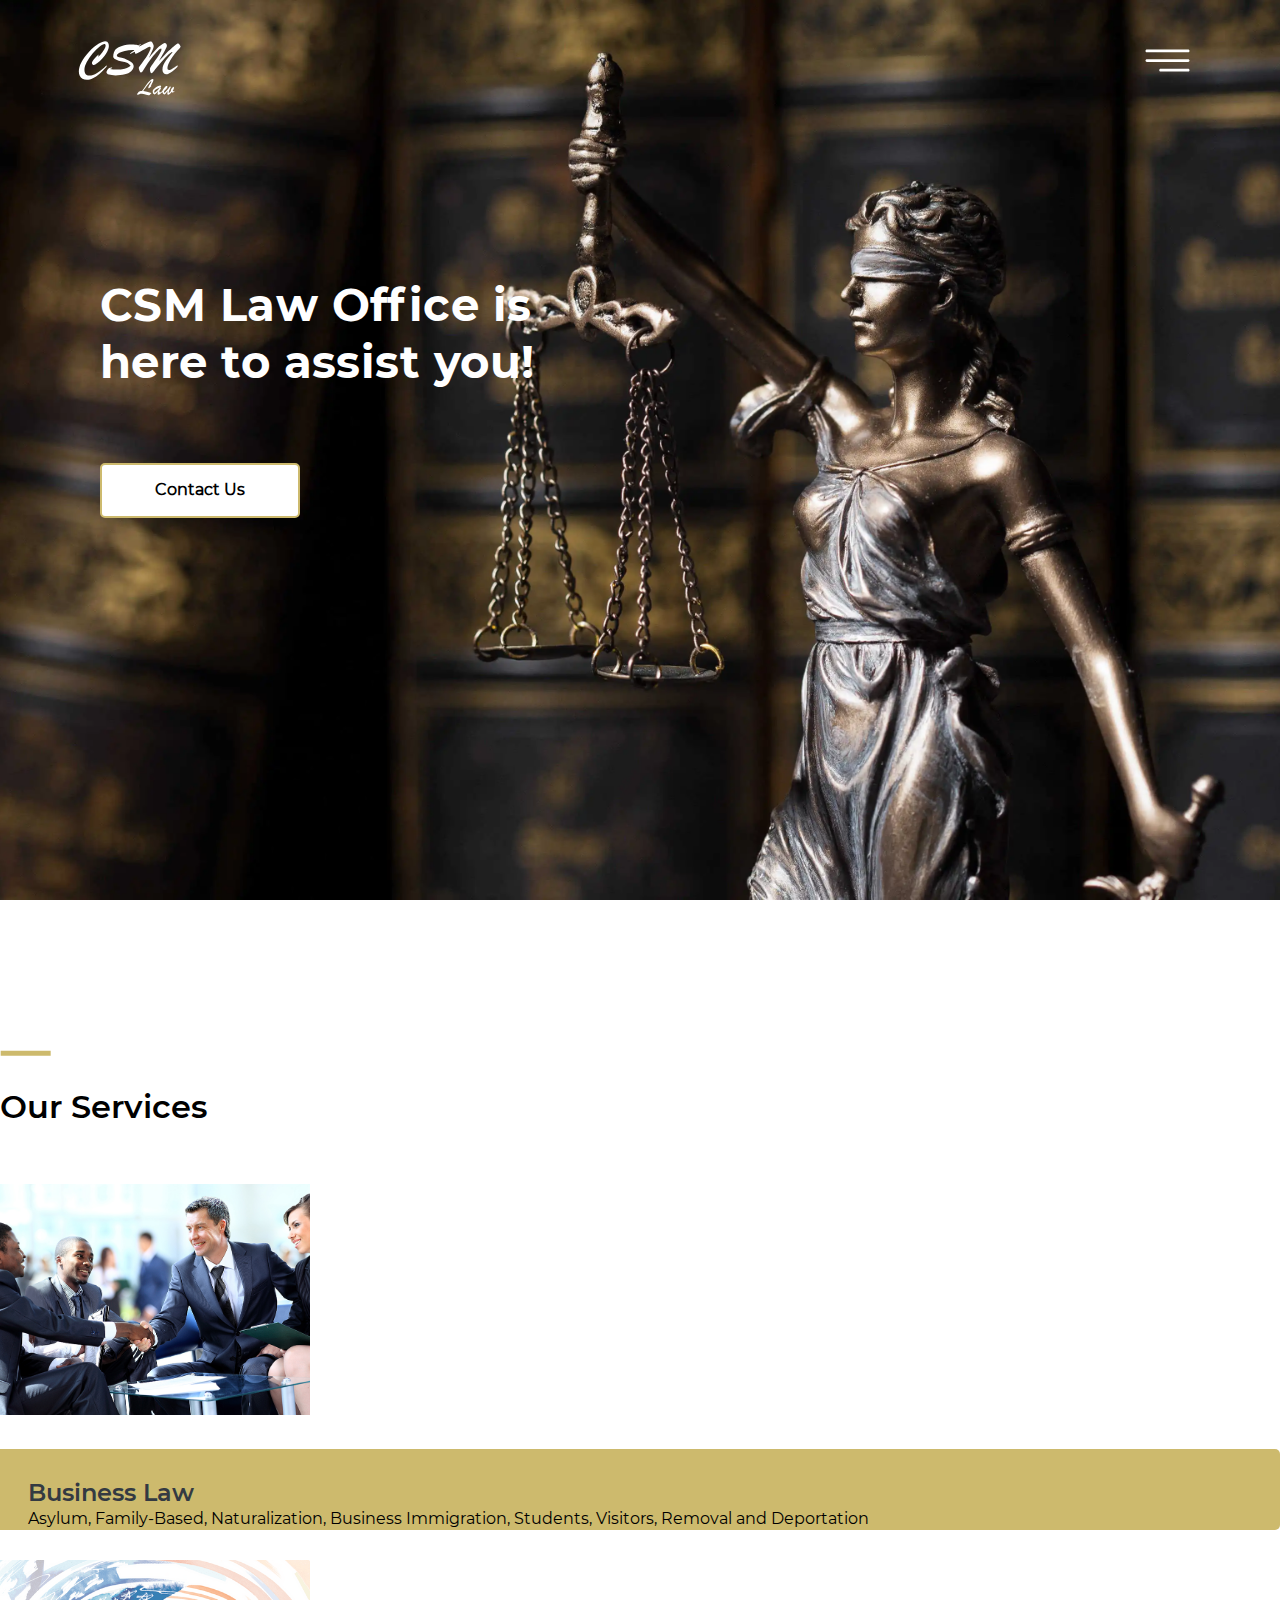
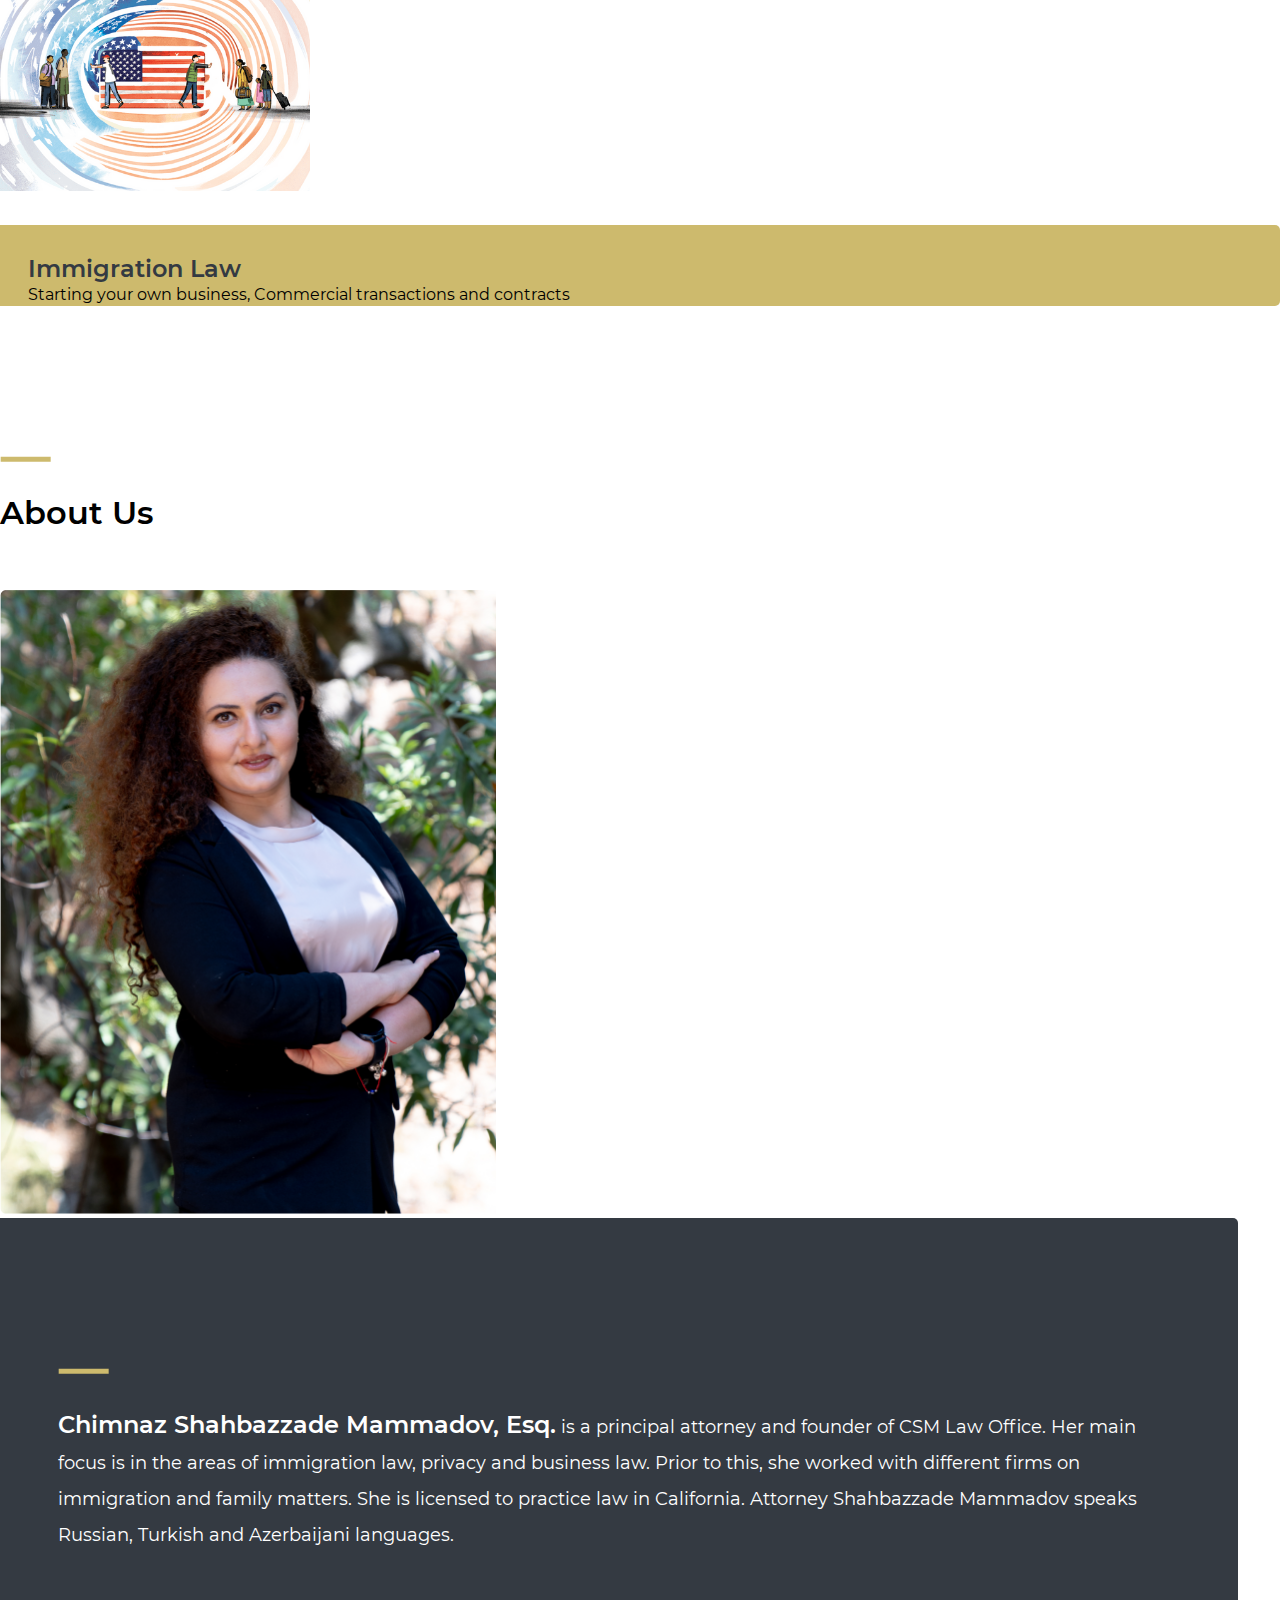
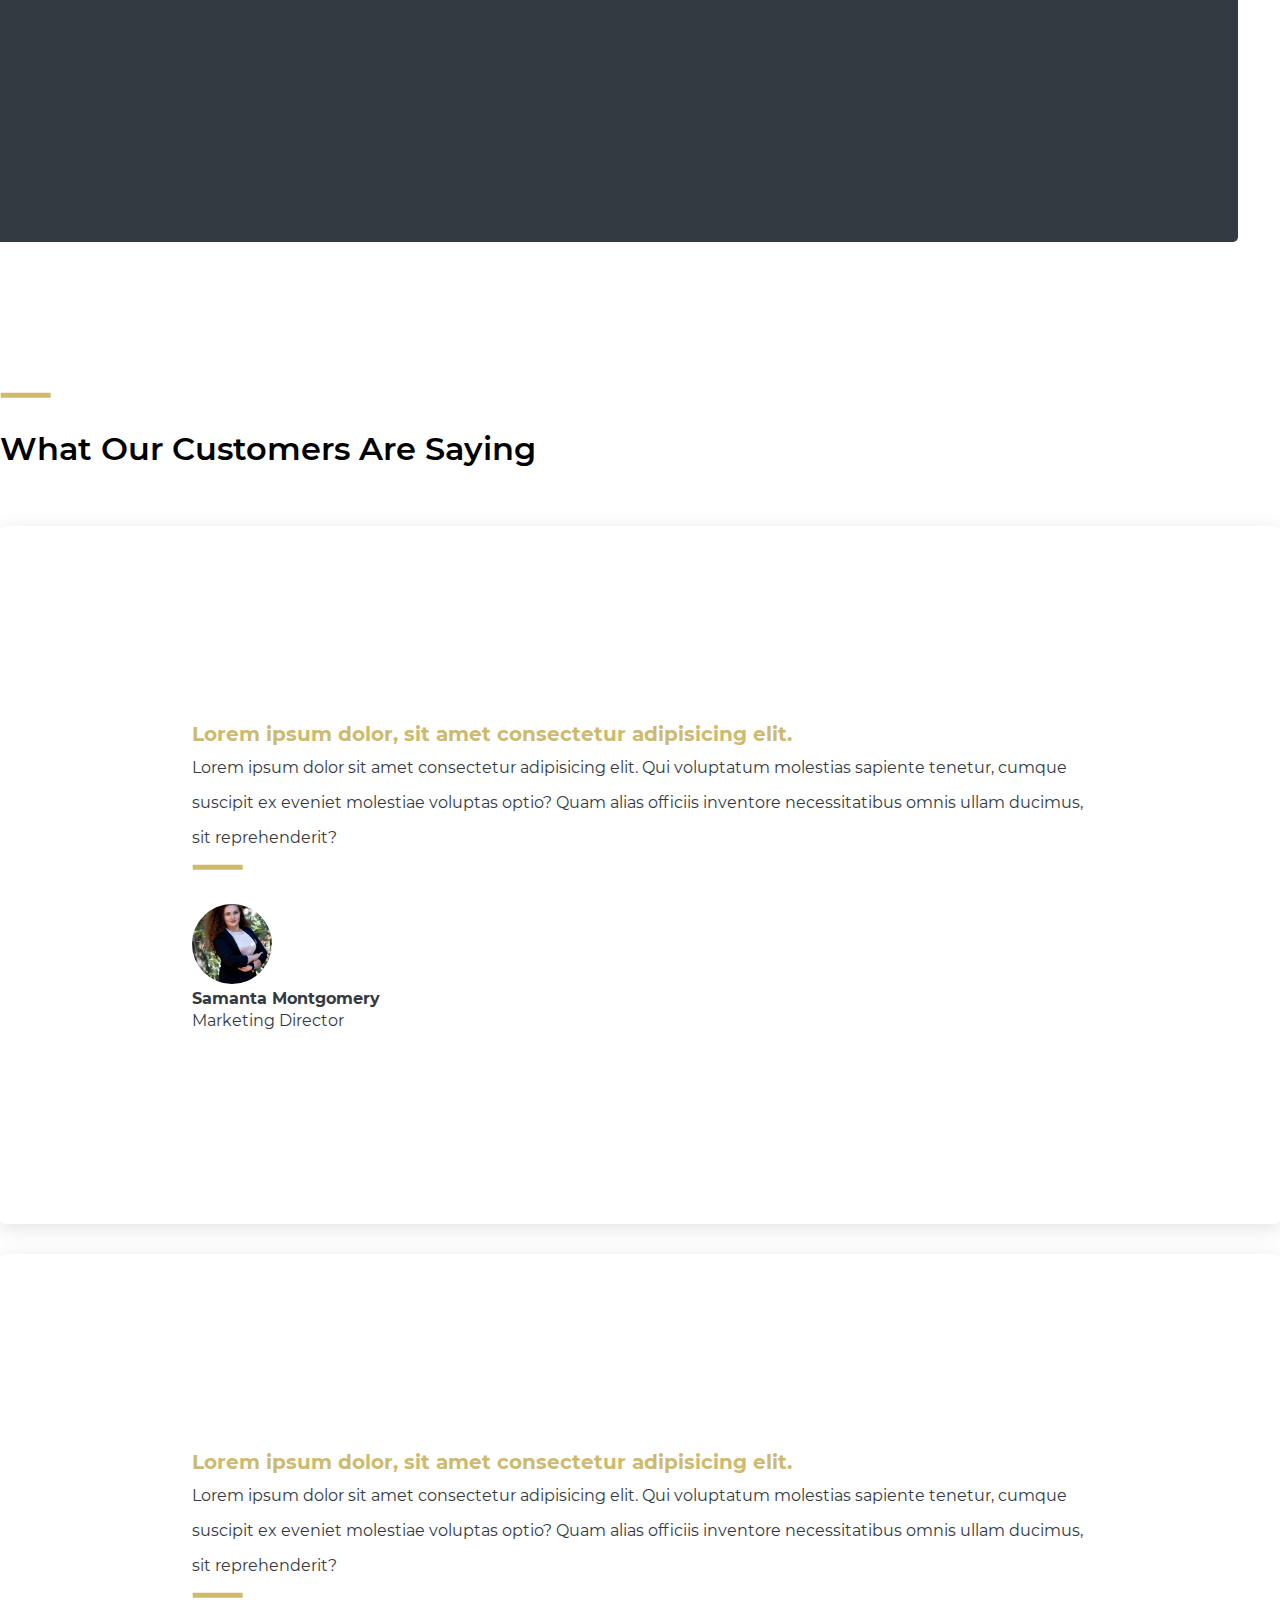
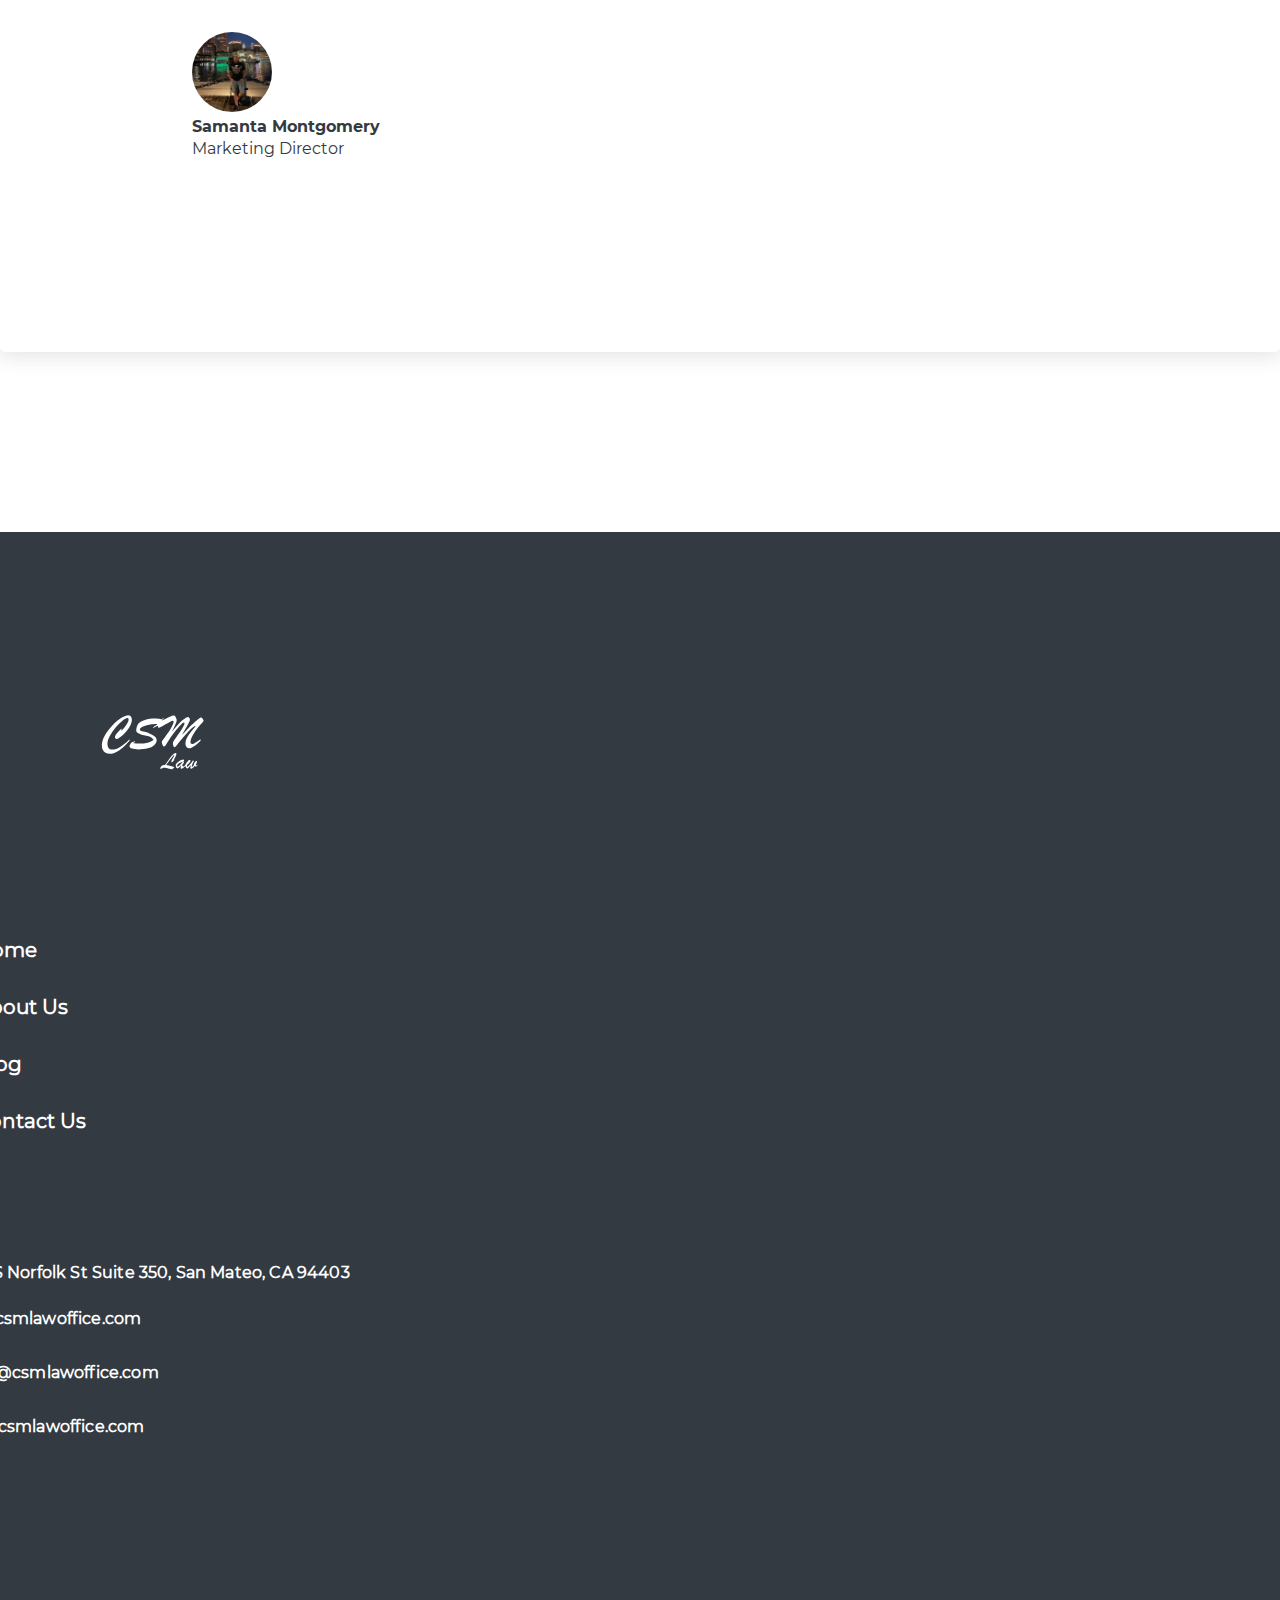
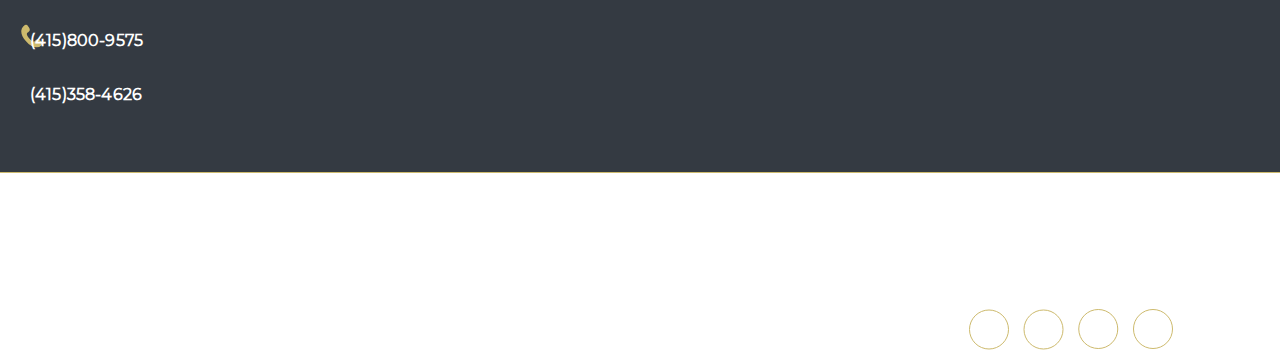
<file: Lawyer/index.html>
<!DOCTYPE html>
<html lang="en">
<head>
    <meta charset="UTF-8">
    <meta http-equiv="X-UA-Compatible" content="IE=edge">
    <meta name="viewport" content="width=device-width, initial-scale=1.0">
    <title>CSM Law</title>
    <link href="https://cdn.jsdelivr.net/npm/bootstrap@5.1.1/dist/css/bootstrap.min.css" rel="stylesheet" integrity="sha384-F3w7mX95PdgyTmZZMECAngseQB83DfGTowi0iMjiWaeVhAn4FJkqJByhZMI3AhiU" crossorigin="anonymous">
    <link rel="stylesheet" href="style.css">
</head>
<body>
    <header>
    <div class="container mainscreen" style="background-image:url(img/scales.png);">
        <div class="row">
            <div class="logo_menu">
                <a href="index.html" style="float: left;">
                    <img src="img/logo.svg" class="img-fluid" alt="">
                </a>
                <button class="btnmenu" onclick="openNav()">
                    <img src="img/menu.svg" width="45" height="45" alt=""></button>
            </div>
            <div class="introductiontext">
                <p>
                    CSM Law Office is <br>
                     here to assist you!
                </p>
            </div>
            <div>
                <button class="btncontactus">
                    <a href="contact.html">
                        Contact Us
                    </a>
                </button>
            </div>
        </div>
    </div>
</header>
<section>
    <div id="myNav" class="overlay">
        <a href="javascript:void(0)" class="closebtn" onclick="closeNav()">&times;</a>
        <div class="overlay-content">
          <a href="index.html">Home</a>
          <a href="about.html">About Us</a>
          <a href="blog.html">Blog</a>
          <a href="contact.html">Contact Us</a>
        </div>
      </div>          
</section>
<section>
    <div class="container">
        <div class="row">
            <div class="headingdiv" id="heading">
                <img src="img/line.svg" class="line">
                <p class="heading">our services</p>
            </div>
            <div class="col-lg-6 col-sm-12 col-md-12">
                    <div class="row">
                        <div class="col-lg-6 col-sm-6 col-md-6">
                            <img src="img/business.jpeg" class="serviceimg" width="310" height="231" alt="">
                        </div>
                        <div class="col-lg-6 col-sm-6 col-md-6 serviceinfo">
                            <p class="servicetype">Business Law</p>
                            <p class="infoaboutservice">Asylum, Family-Based, Naturalization, Business Immigration, Students, Visitors, Removal and Deportation</p>
                        </div>
                </div>
            </div>
            <div class="col-lg-6 col-sm-12 col-md-12">
                    <div class="row">
                        <div class="col-lg-6 col-sm-6 col-md-6">
                            <img src="img/immigration.png" class="serviceimg" width="310" height="231" alt="">
                        </div>
                        <div class="col-lg-6 col-sm-6 col-md-6 serviceinfo">
                            <p class="servicetype">Immigration Law</p>
                            <p class="infoaboutservice">Starting your own business,
                                Commercial transactions and contracts</p>
                        </div>
                    </div>
            </div>
        </div>
    </div>
</section>
<section>
    <div class="container">
        <div class="row">
            <div class="headingdiv">
                <img src="img/line.svg" class="line">
                <p class="heading">About Us</p>
            </div>
            <div class="col-lg-5 col-sm-5 col-md-5">
                <img src="img/Chimnaz.png" alt=""  height="624" width="496" class="lawyerimage">
            </div>
            <div class="col-lg-7 col-sm-7 col-md-7 infoaboutlawyerdiv">
                <img src="img/line.svg" class="line">
                <p class="infoaboutlawyer"><span class="lawyername">Chimnaz Shahbazzade Mammadov, Esq.</span> 
                    is a principal attorney and founder of CSM Law Office. Her main focus is in the areas of immigration law, privacy and business law. Prior to this, she worked with different firms on immigration and family matters. She is licensed to practice law in California. Attorney Shahbazzade Mammadov speaks Russian, Turkish and Azerbaijani languages. </p>
            </div>
        </div>
    </div>
</section>
<section>
    <div class="container">
        <div class="row">
            <div class="headingdiv" id="heading">
                <img src="img/line.svg" class="line">
                <p class="heading">What Our Customers Are Saying</p>
            </div>
            <div class="col-lg-6 col-sm-12 col-md-6">
                    <div class="reviewbox">
                        <p class="highlightedreview">Lorem ipsum dolor, sit amet consectetur adipisicing elit. </p>
                        <p class="review">Lorem ipsum dolor sit amet consectetur adipisicing elit. Qui voluptatum molestias sapiente tenetur, cumque suscipit ex eveniet molestiae voluptas optio? Quam alias officiis inventore necessitatibus omnis ullam ducimus, sit reprehenderit?</p>
                        <img src="img/line.svg" alt="">
                        <div class="row clientrow">
                            <div class="col-lg-3 col-sm-12 col-md-12">
                                <img src="img/Chimnaz.png" class="testimonialimg" alt="">
                            </div>
                            <div class="col-lg-9 col-sm-12 col-md-12 mt-2">
                                <p class="clientname">Samanta Montgomery</p>
                                <p class="clientjob">Marketing Director</p>
                            </div>
                        </div>
                    </div>
            </div>
            <div class="col-lg-6 col-sm-12 col-md-6">
                <div class="reviewbox">
                    <p class="highlightedreview">Lorem ipsum dolor, sit amet consectetur adipisicing elit. </p>
                    <p class="review">Lorem ipsum dolor sit amet consectetur adipisicing elit. Qui voluptatum molestias sapiente tenetur, cumque suscipit ex eveniet molestiae voluptas optio? Quam alias officiis inventore necessitatibus omnis ullam ducimus, sit reprehenderit?</p>
                    <img src="img/line.svg" alt="">
                    <div class="row clientrow">
                        <div class="col-lg-3 col-sm-12 col-md-12">
                            <img src="img/ulvi.jpeg" class="testimonialimg" alt="">
                        </div>
                        <div class="col-lg-9 col-sm-12 col-md-12 mt-2">
                            <p class="clientname">Samanta Montgomery</p>
                            <p class="clientjob">Marketing Director</p>
                        </div>
                    </div>
                </div>
        </div>
        </div>
    </div>
</section>
<footer class="sections">
    <div class="container-fluid">
        <div class="row footerrow">
            <div class="col-lg-2">
                <a href="index.html"><img src="img/logo.svg" class="logofooter" alt=""></a>
            </div>
            <div class="col-lg-2 offset-lg-1">
                <nav>
                    <ul class="ulfooter">
                    <li><a href="index.html">Home</a></li>
                    <li><a href="about.html">About Us</a></li>
                    <li><a href="blog.html">Blog</a></li>
                    <li><a href="contact.html">Contact Us</a></li>
                </ul>
                </nav>
            </div>
            <div class="col-lg-2 contactfooter emailfooter">
                <span><img src="img/location.svg" alt="" class="footericons locationicon"></span>
                <ul class="ulcontact locationinfo">
                <li><a href="">1900 S Norfolk St Suite 350, San Mateo, CA 94403</a></li>
                </ul>
                <span><img src="img/email.svg" alt="" class="footericons"></span>
                    <ul class="ulcontact">
                    <li><a href="">law@csmlawoffice.com</a></li>
                    <li><a href="">office@csmlawoffice.com</a></li>
                    <li><a href="">info@csmlawoffice.com</a></li>
                    </ul>
            </div>
            <div class="col-lg-2 contactfooter numbersfooter">
                <span><img src="img/phone.svg" alt="" class="footericons"></span>
                <ul class="ulcontact">
                <li><a href="">(415)800-9575</a></li>
                <li><a href="">(415)358-4626</a></li>
                </ul>
            </div>
            <div class="col-lg-3">
                <ul class="ulsocial">
                    <li><a href=""><img src="img/facebook.svg" alt=""></a></li>
                    <li><a href=""><img src="img/instagram.svg" alt=""></a></li>
                    <li><a href=""><img src="img/yelp.svg" alt=""></a></li>
                    <li><a href=""><img src="img/youtube.svg" alt=""></a></li>
                </ul>
            </div>
            <div class="bigline"></div>
            <div>
                <p class="copyright">© 2021 CSM Law Office | All Rights Reserved</p>
                <p class="developer">
                    This website was created by 
                <a target="_blank" href="http://huseynyusifov.com/">Huseyn Yusifov</a></p> 
            </div>
        </div>
    </div>
</footer>
<script src="script.js" async></script>
</body>
</html>
</file>
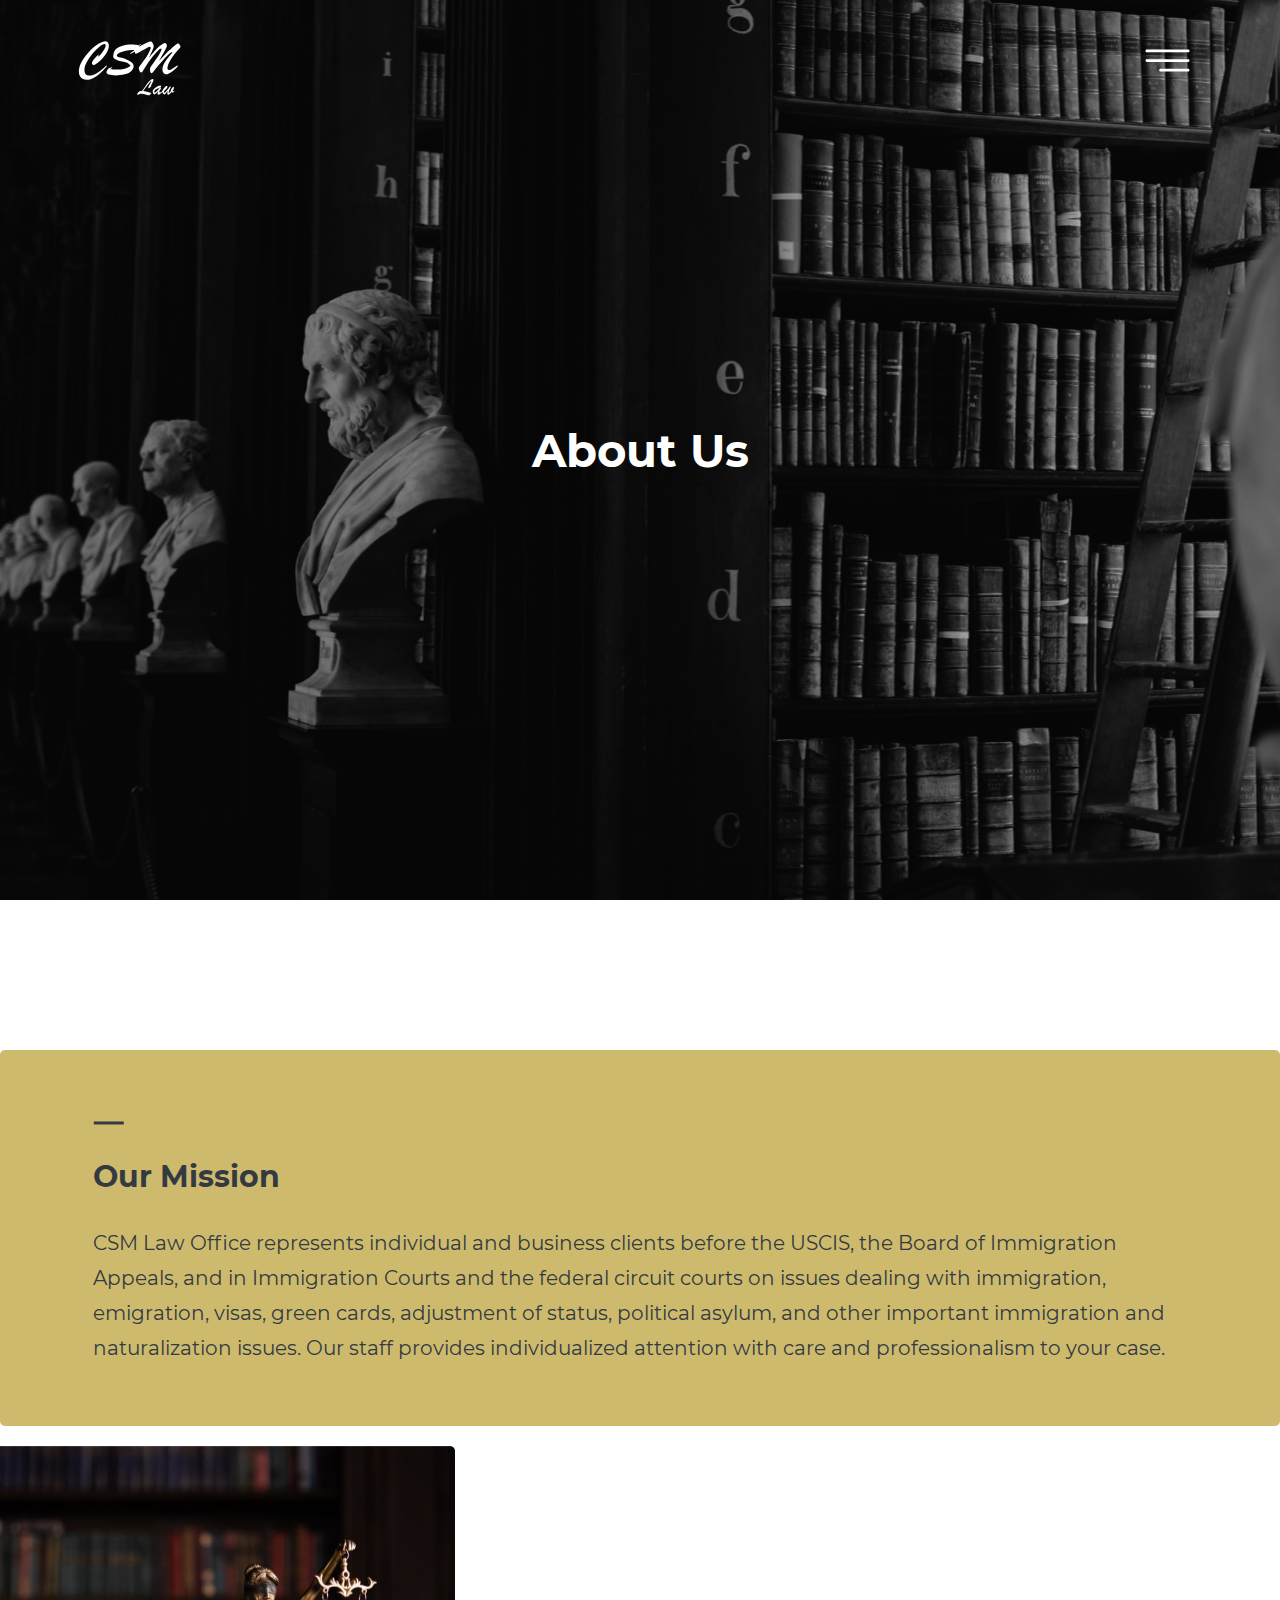
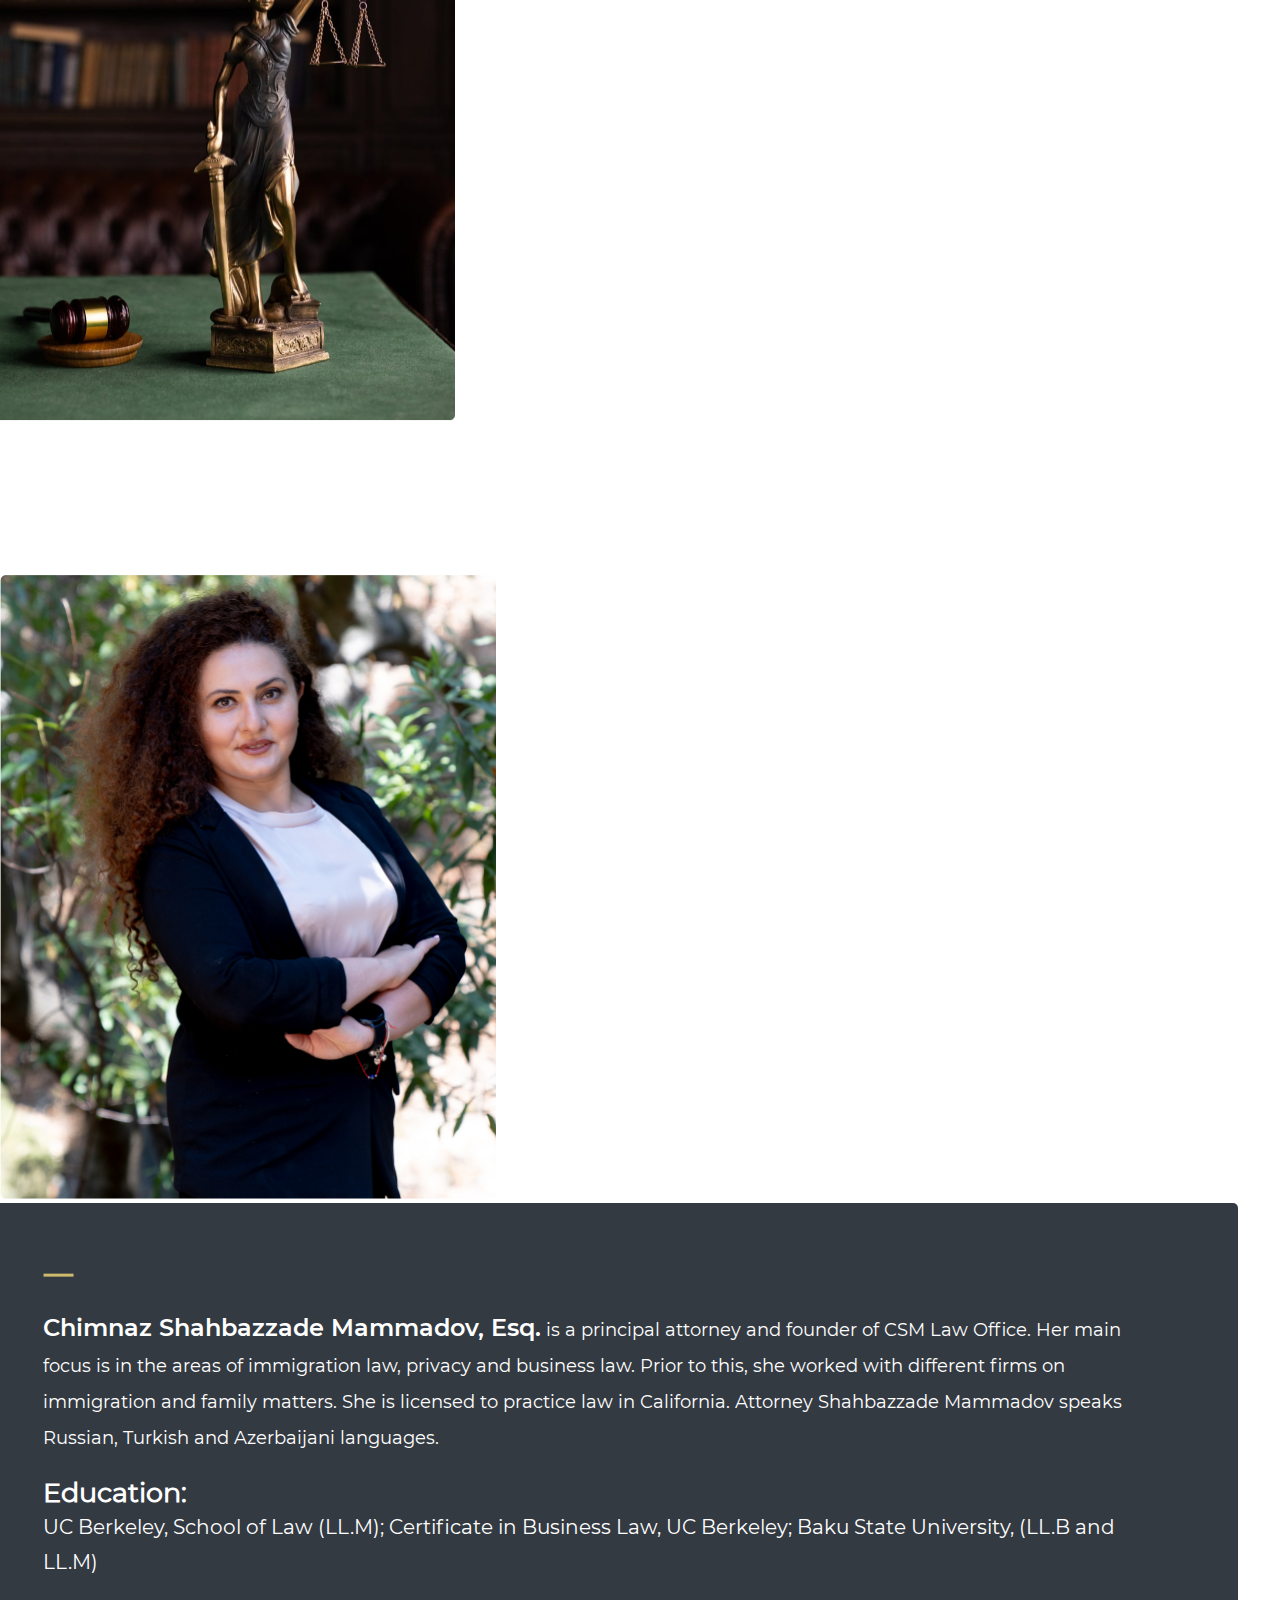
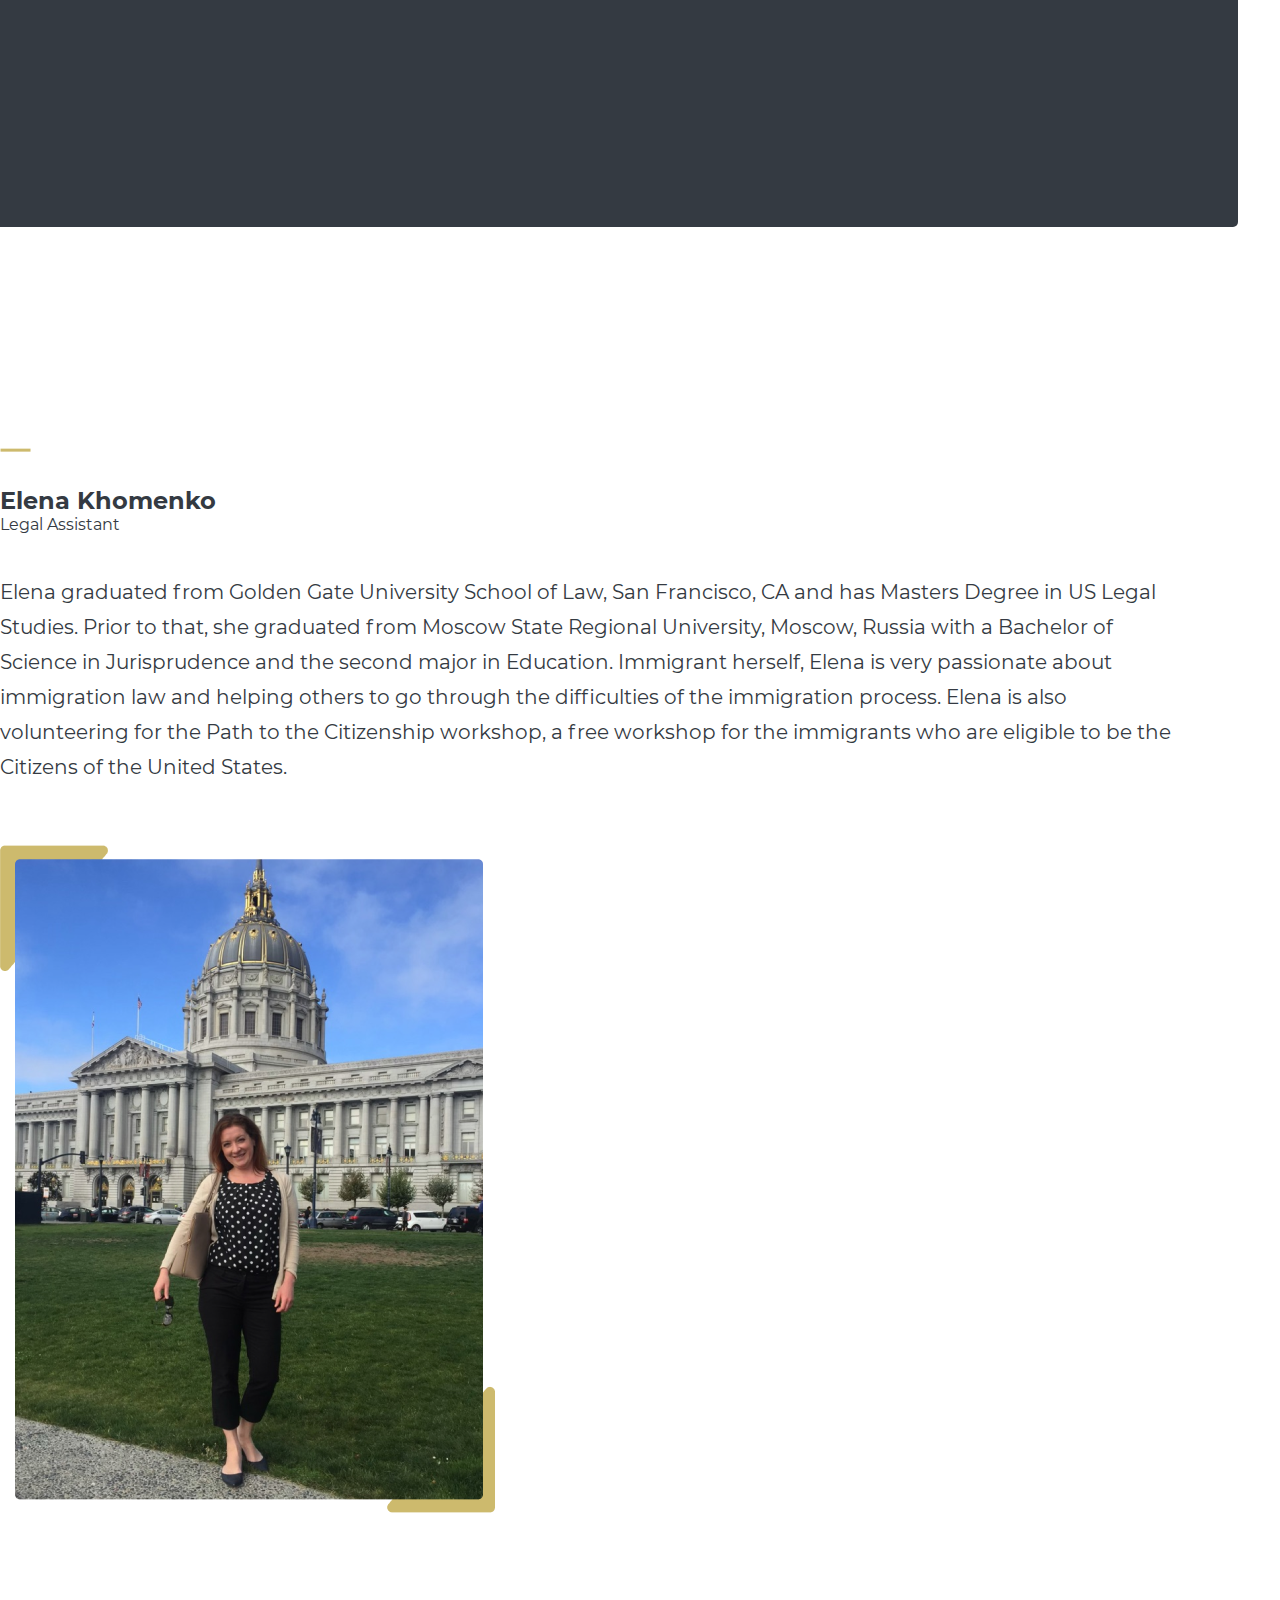
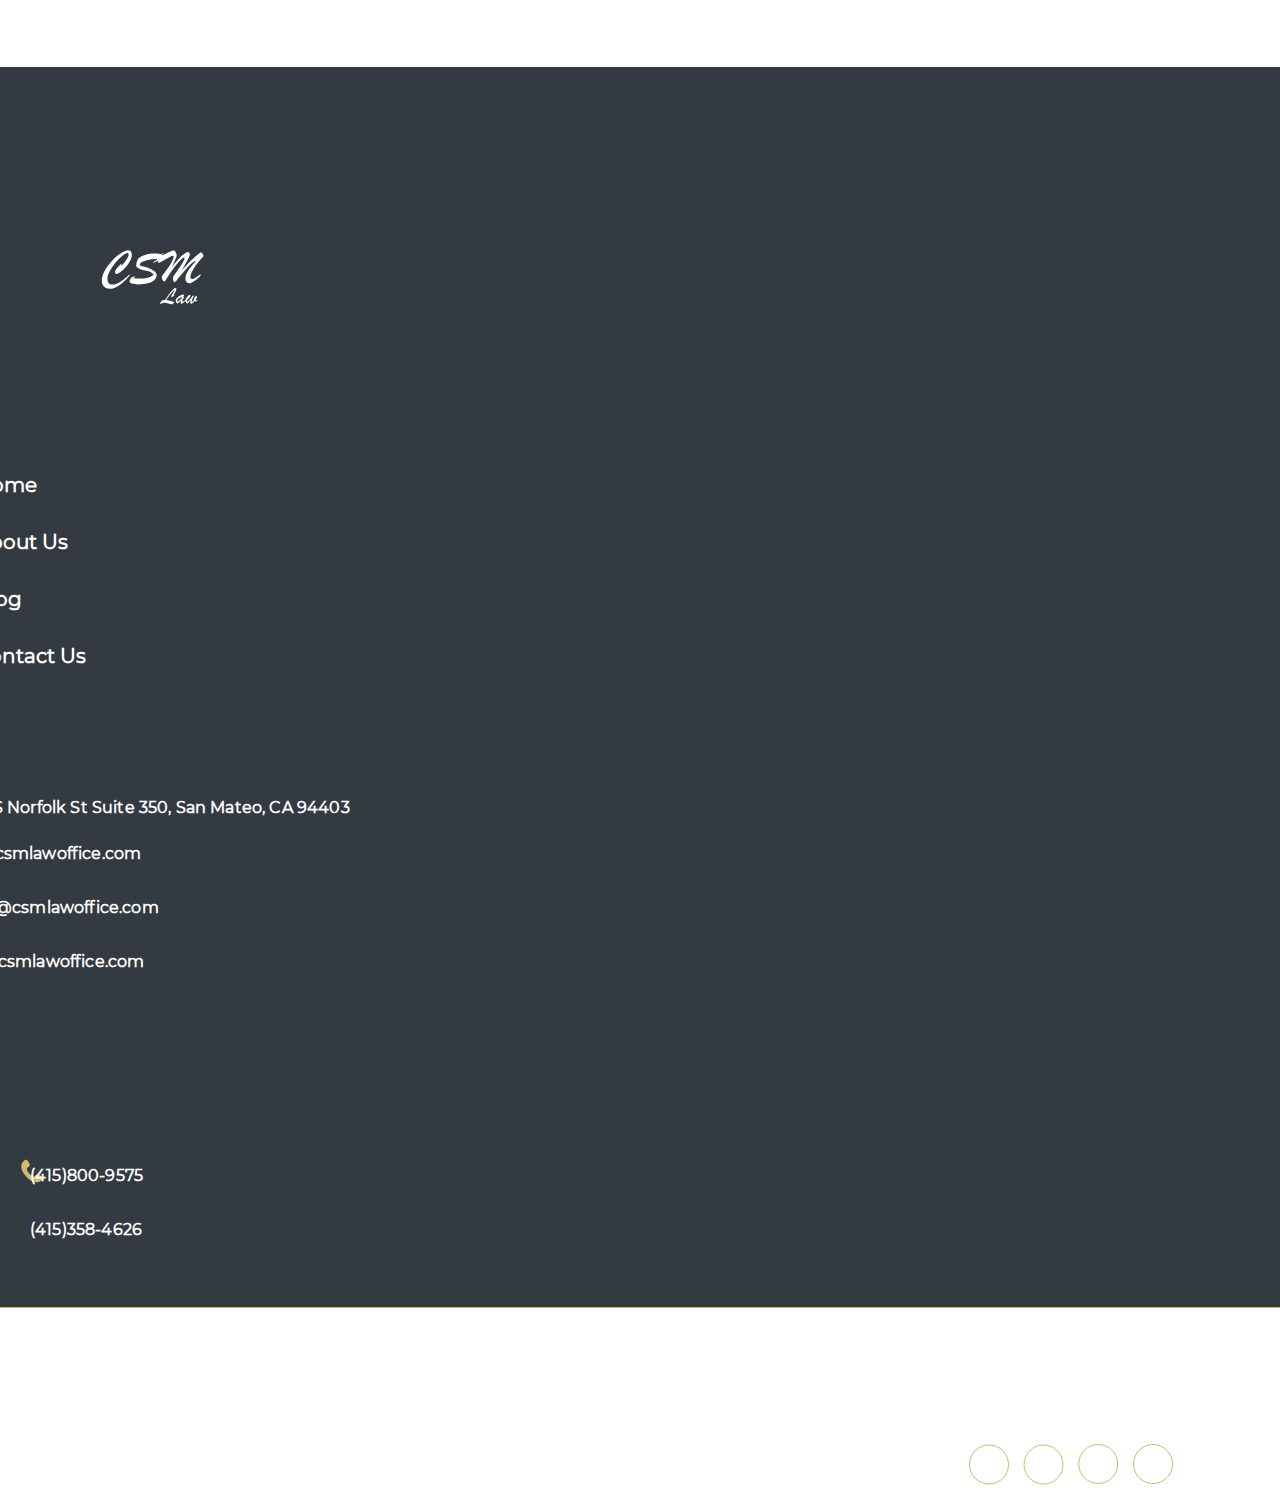
<file: Lawyer/about.html>
<!DOCTYPE html>
<html lang="en">
<head>
    <meta charset="UTF-8">
    <meta http-equiv="X-UA-Compatible" content="IE=edge">
    <meta name="viewport" content="width=device-width, initial-scale=1.0">
    <title>CSM Law</title>
    <link href="https://cdn.jsdelivr.net/npm/bootstrap@5.1.1/dist/css/bootstrap.min.css" rel="stylesheet" integrity="sha384-F3w7mX95PdgyTmZZMECAngseQB83DfGTowi0iMjiWaeVhAn4FJkqJByhZMI3AhiU" crossorigin="anonymous">
    <link rel="stylesheet" href="style.css">
</head>
<body>
    <header>
    <div class="container mainscreen" style="background-image: url(img/law.png);">
        <div class="row">
            <div class="logo_menu">
                <a href="index.html" style="float: left;">
                    <img src="img/logo.svg" class="img-fluid" alt="">
                </a>
                <button class="btnmenu" onclick="openNav()">
                    <img src="img/menu.svg" width="45" height="45" alt=""></button>
            </div>
            <div class="text-center pagenametext">
                <p>About Us</p>
            </div>
        </div>
    </div>
</header>
<section>
    <div id="myNav" class="overlay">
        <a href="javascript:void(0)" class="closebtn" onclick="closeNav()">&times;</a>
        <div class="overlay-content">
          <a href="index.html">Home</a>
          <a href="about.html">About Us</a>
          <a href="blog.html">Blog</a>
          <a href="contact.html">Contact Us</a>
        </div>
      </div>          
</section>
<section>
    <div class="container">
        <div class="row aboutusrow">
            <div class="col-lg-8 col-md-12 col-sm-12">
                <div class="aboutusbox">
                    <img src="img/line_dark.svg" class="line">
                    <p class="ourmission">Our Mission</p>
                    <p class="aboutustext">CSM Law Office represents individual and business clients before the USCIS, the Board of Immigration Appeals, and in Immigration Courts and the federal circuit courts on issues dealing with immigration, emigration, visas, green cards, adjustment of status, political asylum, and other important immigration and naturalization issues.  Our staff provides individualized attention with care and professionalism to your case.  
                    </p>
                </div>
            </div>
            <div class="col-lg-4 col-md-12 col-sm-12">
                <img src="img/scales1.png" class="aboutusimage img-fluid" width="525" height="575" alt="">
            </div>
        </div>
    </div>
</section>
<section>
    <div class="container">
        <div class="row aboutusrow">
            <div class="col-lg-5 col-sm-5 col-md-5">
                <img src="img/Chimnaz.png" alt=""  height="624" width="496" class="lawyerimage">
            </div>
            <div class="col-lg-7 col-sm-7 col-md-7 infoaboutlawyerdiv1">
                <img src="img/line_mini.svg" class="line">
                <p class="infoaboutlawyer1"><span class="lawyername1">Chimnaz Shahbazzade Mammadov, Esq.</span> 
                    is a principal attorney and founder of CSM Law Office. Her main focus is in the areas of immigration law, privacy and business law. Prior to this, she worked with different firms on immigration and family matters. She is licensed to practice law in California. Attorney Shahbazzade Mammadov speaks Russian, Turkish and Azerbaijani languages. </p>
                    <p class="educationheader">Education:</p>
                    <p class="education">
                        UC Berkeley, School of Law (LL.M); 
                        Certificate in Business Law, UC Berkeley;
                        Baku State University, (LL.B and LL.M)
                        </p>
            </div>
        </div>
    </div>
</section>
<section>
    <div class="container">
        <div class="row aboutusrow">
            <div class="col-lg-8 col-md-12 col-sm-12">
                <div class="assistantbox">
                    <img src="img/line_mini.svg" class="line">
                <p class="assistantname">Elena Khomenko</p>
                <p class="assistanttitle">Legal Assistant </p>
                <p class="assistantinfo">Elena graduated from Golden Gate  University School of Law, San Francisco, CA and has Masters Degree in US Legal Studies. Prior to that, she graduated from Moscow State Regional University, Moscow, Russia with a Bachelor of Science in Jurisprudence and the second major in Education.  Immigrant herself, Elena is very passionate about immigration law and helping others to go through the difficulties of the immigration process. Elena is also volunteering for the Path to the Citizenship workshop, a free workshop for the immigrants who are eligible to be the Citizens of the United States.</p>
            </div>
        </div>
            <div class="col-lg-4 col-md-12 col-sm-12">
                <img src="img/assistant.png" class="img-fluid" alt="">
            </div>
    </div>
    </div>
</section>
<footer class="sections">
    <div class="container-fluid">
        <div class="row footerrow">
            <div class="col-lg-2">
                <a href="index.html"><img src="img/logo.svg" class="logofooter" alt=""></a>
            </div>
            <div class="col-lg-2 offset-lg-1">
                <nav>
                    <ul class="ulfooter">
                    <li><a href="index.html">Home</a></li>
                    <li><a href="about.html">About Us</a></li>
                    <li><a href="blog.html">Blog</a></li>
                    <li><a href="contact.html">Contact Us</a></li>
                </ul>
                </nav>
            </div>
            <div class="col-lg-2 contactfooter emailfooter">
                <span><img src="img/location.svg" alt="" class="footericons locationicon"></span>
                <ul class="ulcontact locationinfo">
                <li><a href="">1900 S Norfolk St Suite 350, San Mateo, CA 94403</a></li>
                </ul>
                <span><img src="img/email.svg" alt="" class="footericons"></span>
                    <ul class="ulcontact">
                    <li><a href="">law@csmlawoffice.com</a></li>
                    <li><a href="">office@csmlawoffice.com</a></li>
                    <li><a href="">info@csmlawoffice.com</a></li>
                    </ul>
            </div>
            <div class="col-lg-2 contactfooter numbersfooter">
                <span><img src="img/phone.svg" alt="" class="footericons"></span>
                <ul class="ulcontact">
                <li><a href="">(415)800-9575</a></li>
                <li><a href="">(415)358-4626</a></li>
                </ul>
            </div>
            <div class="col-lg-3">
                <ul class="ulsocial">
                    <li><a href=""><img src="img/facebook.svg" alt=""></a></li>
                    <li><a href=""><img src="img/instagram.svg" alt=""></a></li>
                    <li><a href=""><img src="img/yelp.svg" alt=""></a></li>
                    <li><a href=""><img src="img/youtube.svg" alt=""></a></li>
                </ul>
            </div>
            <div class="bigline"></div>
            <div>
                <p class="copyright">© 2021 CSM Law Office | All Rights Reserved</p>
                <p class="developer">
                    This website was created by 
                <a target="_blank" href="http://huseynyusifov.com/">Huseyn Yusifov</a></p> 
            </div>
        </div>
    </div>
</footer>
<script src="script.js"></script>
</body>
</html>
</file>
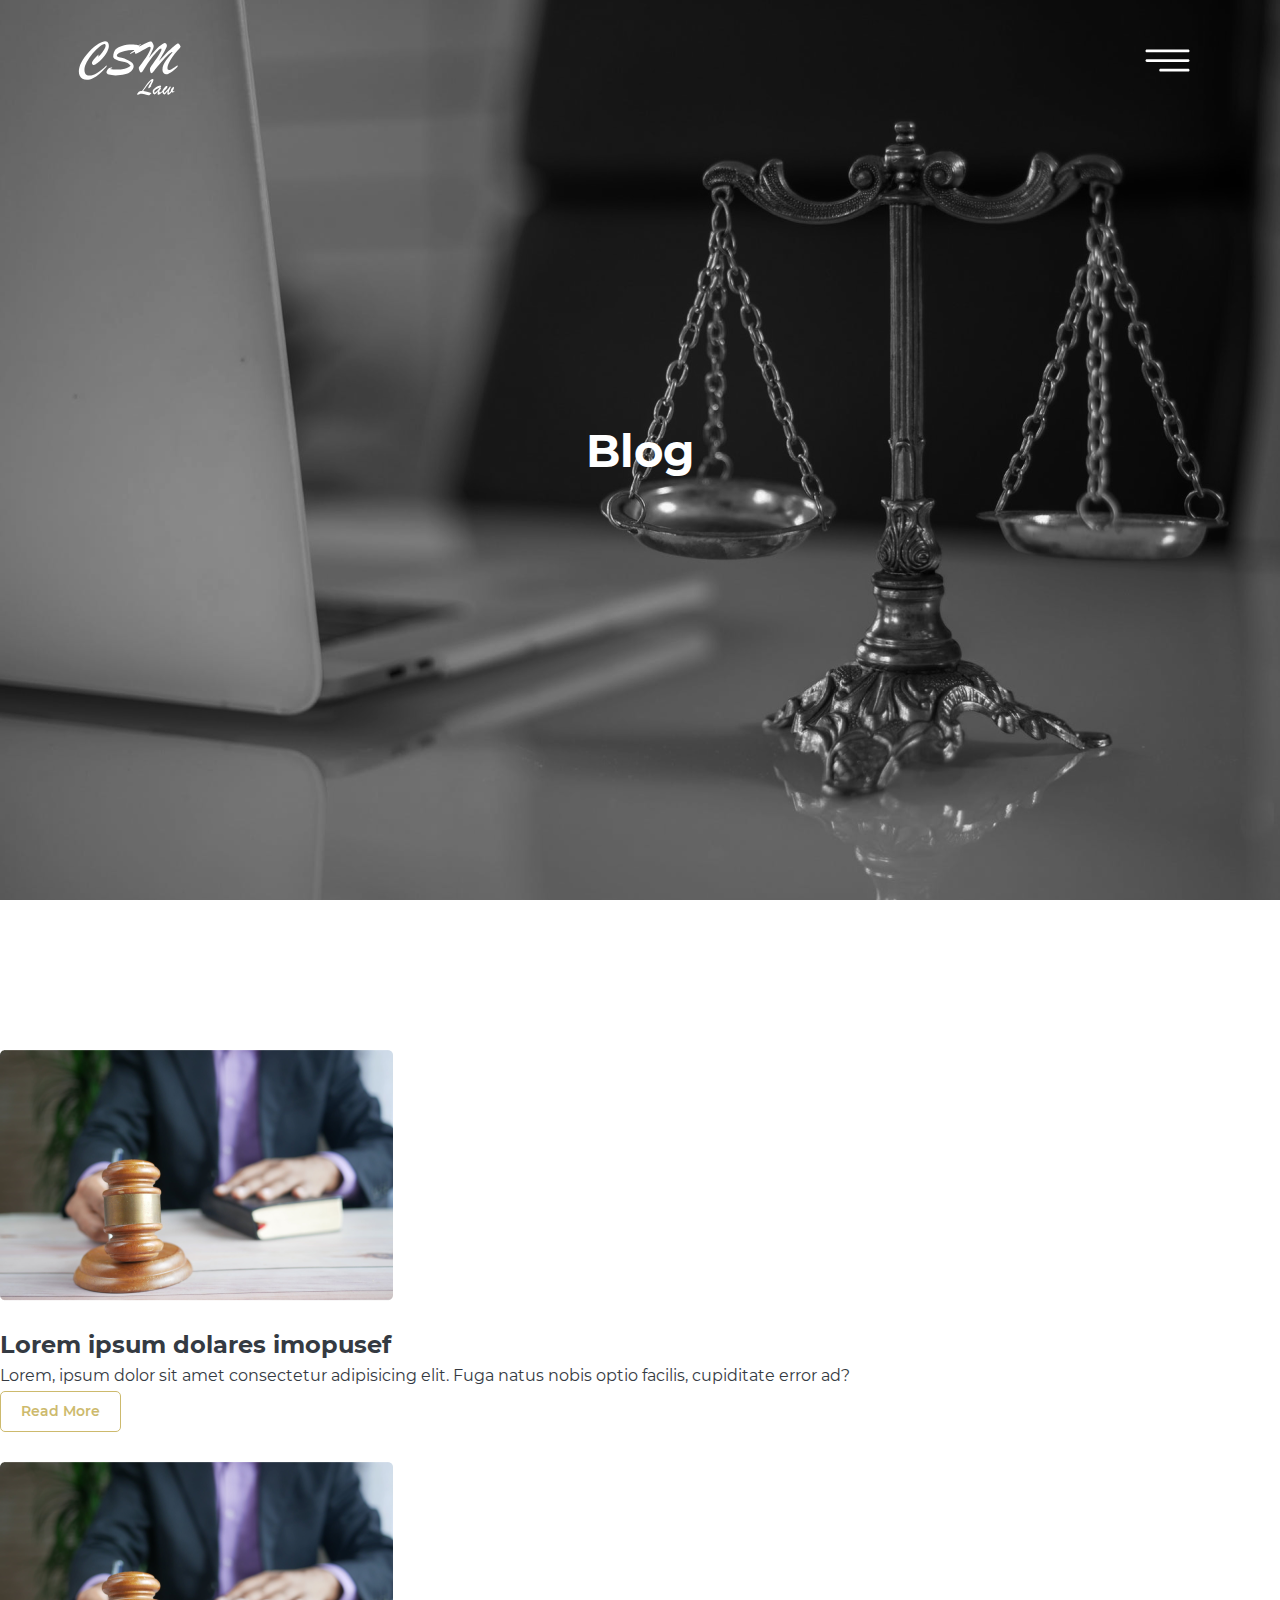
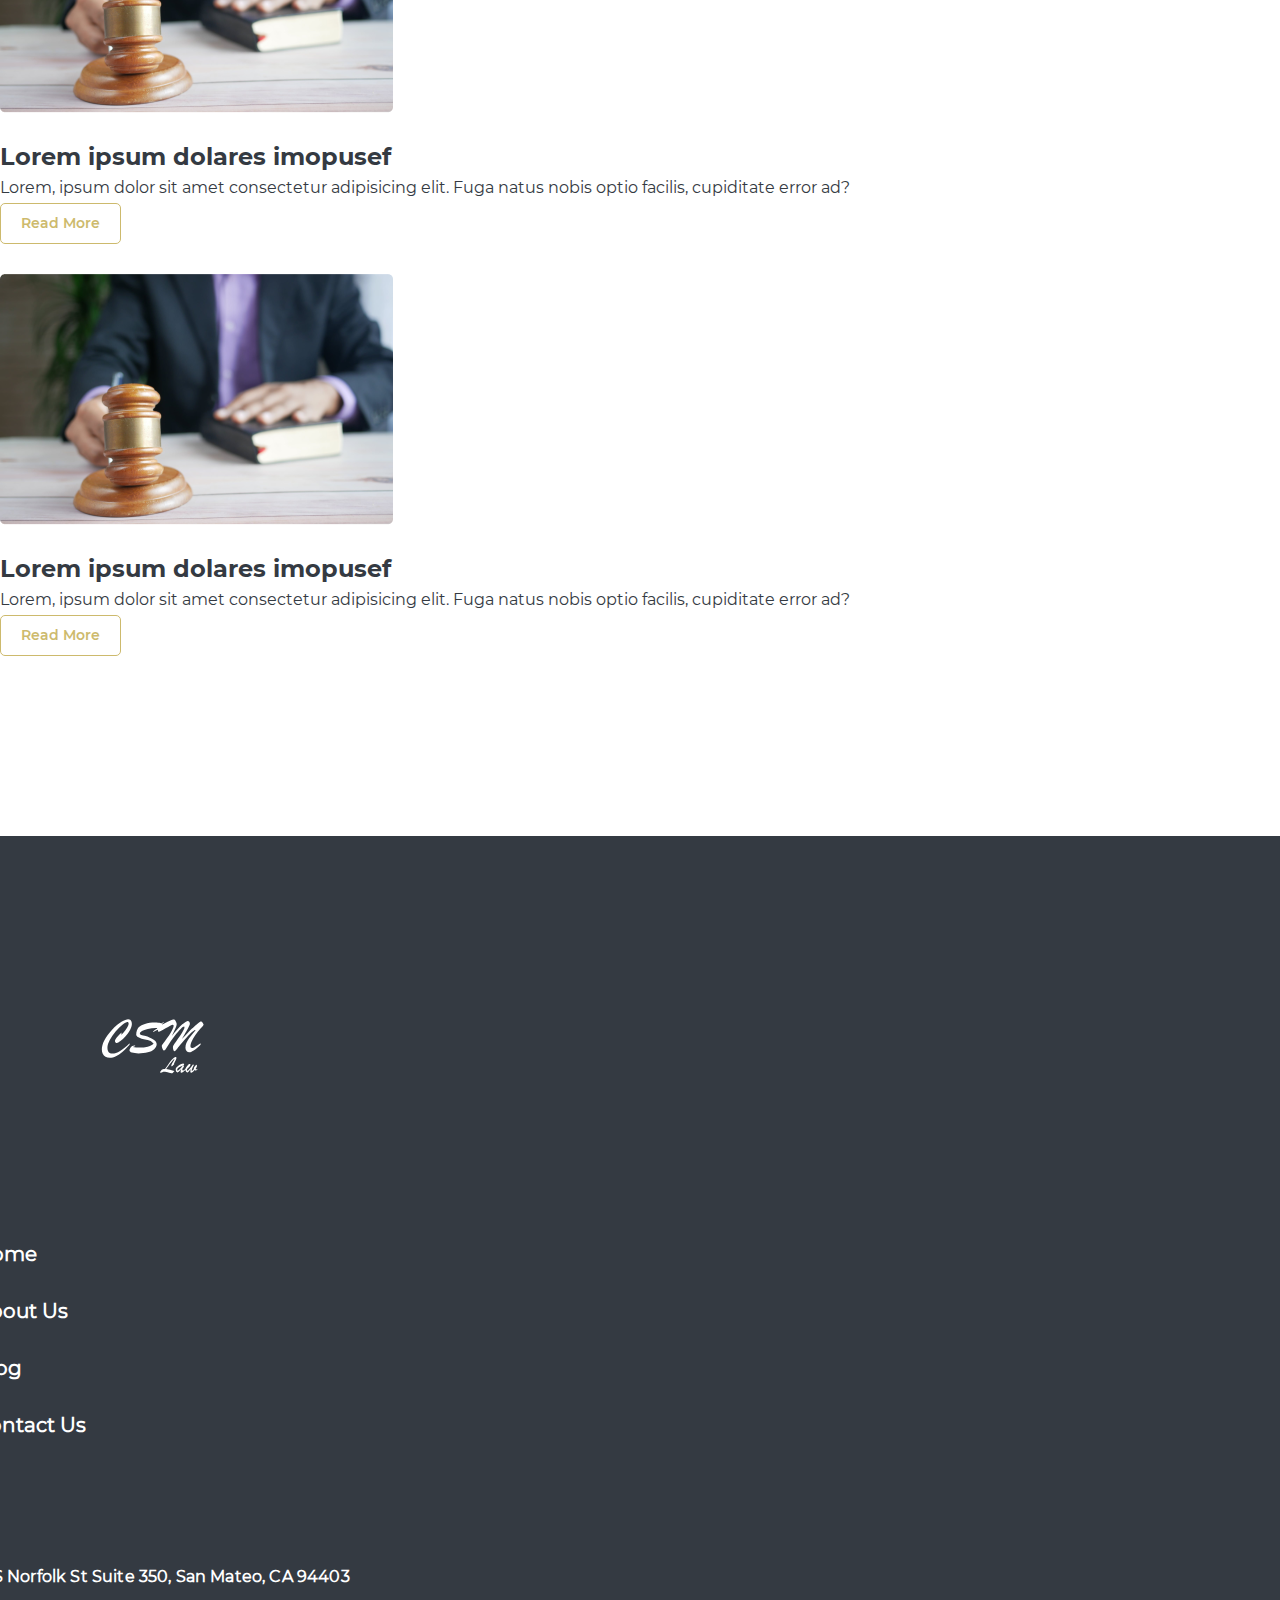
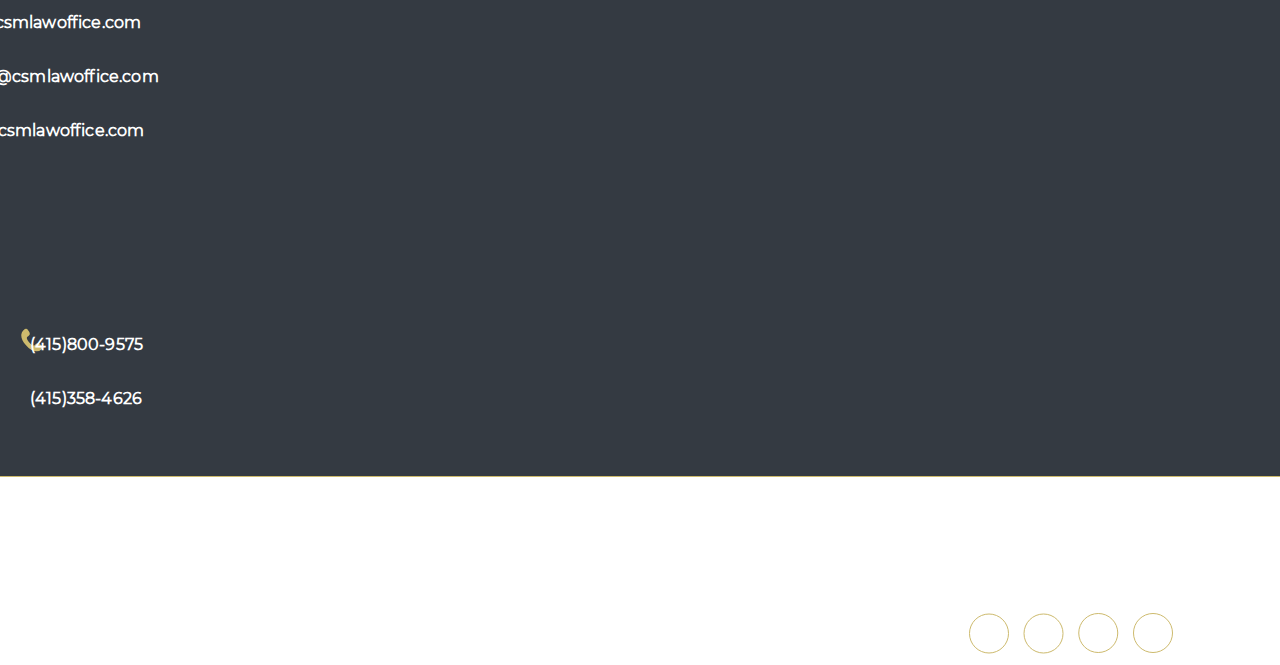
<file: Lawyer/blog.html>
<!DOCTYPE html>
<html lang="en">
<head>
    <meta charset="UTF-8">
    <meta http-equiv="X-UA-Compatible" content="IE=edge">
    <meta name="viewport" content="width=device-width, initial-scale=1.0">
    <title>CSM Law</title>
    <link href="https://cdn.jsdelivr.net/npm/bootstrap@5.1.1/dist/css/bootstrap.min.css" rel="stylesheet" integrity="sha384-F3w7mX95PdgyTmZZMECAngseQB83DfGTowi0iMjiWaeVhAn4FJkqJByhZMI3AhiU" crossorigin="anonymous">
    <link rel="stylesheet" href="style.css">
</head>
<body>
    <header>
    <div class="container mainscreen" style="background-image: url(img/blog.png);">
        <div class="row">
            <div class="logo_menu">
                <a href="index.html" style="float: left;">
                    <img src="img/logo.svg" class="img-fluid" alt="">
                </a>
                <button class="btnmenu" onclick="openNav()">
                    <img src="img/menu.svg" width="45" height="45" alt=""></button>
            </div>
            <div class="text-center pagenametext">
                <p>Blog</p>
            </div>
        </div>
    </div>
</header>
<section>
    <div id="myNav" class="overlay">
        <a href="javascript:void(0)" class="closebtn" onclick="closeNav()">&times;</a>
        <div class="overlay-content">
          <a href="index.html">Home</a>
          <a href="about.html">About Us</a>
          <a href="blog.html">Blog</a>
          <a href="contact.html">Contact Us</a>
        </div>
      </div>          
</section>
<section>
    <div class="container">
        <div class="row aboutusrow">
            <div class="col-lg-4 col-md-6 col-sm-12">
                <img src="img/blogimg.png" class="img-fluid" alt="blog">
                <h2 class="blogtitle">Lorem ipsum dolares imopusef</h2>
                <p class="blogintro">Lorem, ipsum dolor sit amet consectetur adipisicing elit. Fuga natus nobis optio facilis, cupiditate error ad?</p>
                <button class="btnreadmore"><a href="#">Read More</a></button>
            </div>
            <div class="col-lg-4 col-md-6 col-sm-12">
                <img src="img/blogimg.png" class="img-fluid" alt="blog">
                <h2 class="blogtitle">Lorem ipsum dolares imopusef</h2>
                <p class="blogintro">Lorem, ipsum dolor sit amet consectetur adipisicing elit. Fuga natus nobis optio facilis, cupiditate error ad?</p>
                <button class="btnreadmore"><a href="#">Read More</a></button>
            </div>
            <div class="col-lg-4 col-md-6 col-sm-12">
                <img src="img/blogimg.png" class="img-fluid" alt="blog">
                <h2 class="blogtitle">Lorem ipsum dolares imopusef</h2>
                <p class="blogintro">Lorem, ipsum dolor sit amet consectetur adipisicing elit. Fuga natus nobis optio facilis, cupiditate error ad?</p>
                <button class="btnreadmore"><a href="#">Read More</a></button>
            </div>
        </div>
    </div>
</section>
<footer class="sections">
    <div class="container-fluid">
        <div class="row footerrow">
            <div class="col-lg-2">
                <a href="index.html"><img src="img/logo.svg" class="logofooter" alt=""></a>
            </div>
            <div class="col-lg-2 offset-lg-1">
                <nav>
                    <ul class="ulfooter">
                    <li><a href="index.html">Home</a></li>
                    <li><a href="about.html">About Us</a></li>
                    <li><a href="blog.html">Blog</a></li>
                    <li><a href="contact.html">Contact Us</a></li>
                </ul>
                </nav>
            </div>
            <div class="col-lg-2 contactfooter emailfooter">
                <span><img src="img/location.svg" alt="" class="footericons locationicon"></span>
                <ul class="ulcontact locationinfo">
                <li><a href="">1900 S Norfolk St Suite 350, San Mateo, CA 94403</a></li>
                </ul>
                <span><img src="img/email.svg" alt="" class="footericons"></span>
                    <ul class="ulcontact">
                    <li><a href="">law@csmlawoffice.com</a></li>
                    <li><a href="">office@csmlawoffice.com</a></li>
                    <li><a href="">info@csmlawoffice.com</a></li>
                    </ul>
            </div>
            <div class="col-lg-2 contactfooter numbersfooter">
                <span><img src="img/phone.svg" alt="" class="footericons"></span>
                <ul class="ulcontact">
                <li><a href="">(415)800-9575</a></li>
                <li><a href="">(415)358-4626</a></li>
                </ul>
            </div>
            <div class="col-lg-3">
                <ul class="ulsocial">
                    <li><a href=""><img src="img/facebook.svg" alt=""></a></li>
                    <li><a href=""><img src="img/instagram.svg" alt=""></a></li>
                    <li><a href=""><img src="img/yelp.svg" alt=""></a></li>
                    <li><a href=""><img src="img/youtube.svg" alt=""></a></li>
                </ul>
            </div>
            <div class="bigline"></div>
            <div>
                <p class="copyright">© 2021 CSM Law Office | All Rights Reserved</p>
                <p class="developer">
                    This website was created by 
                <a target="_blank" href="http://huseynyusifov.com/">Huseyn Yusifov</a></p> 
            </div>
        </div>
    </div>
</footer>
<script src="script.js"></script>
</body>
</html>
</file>
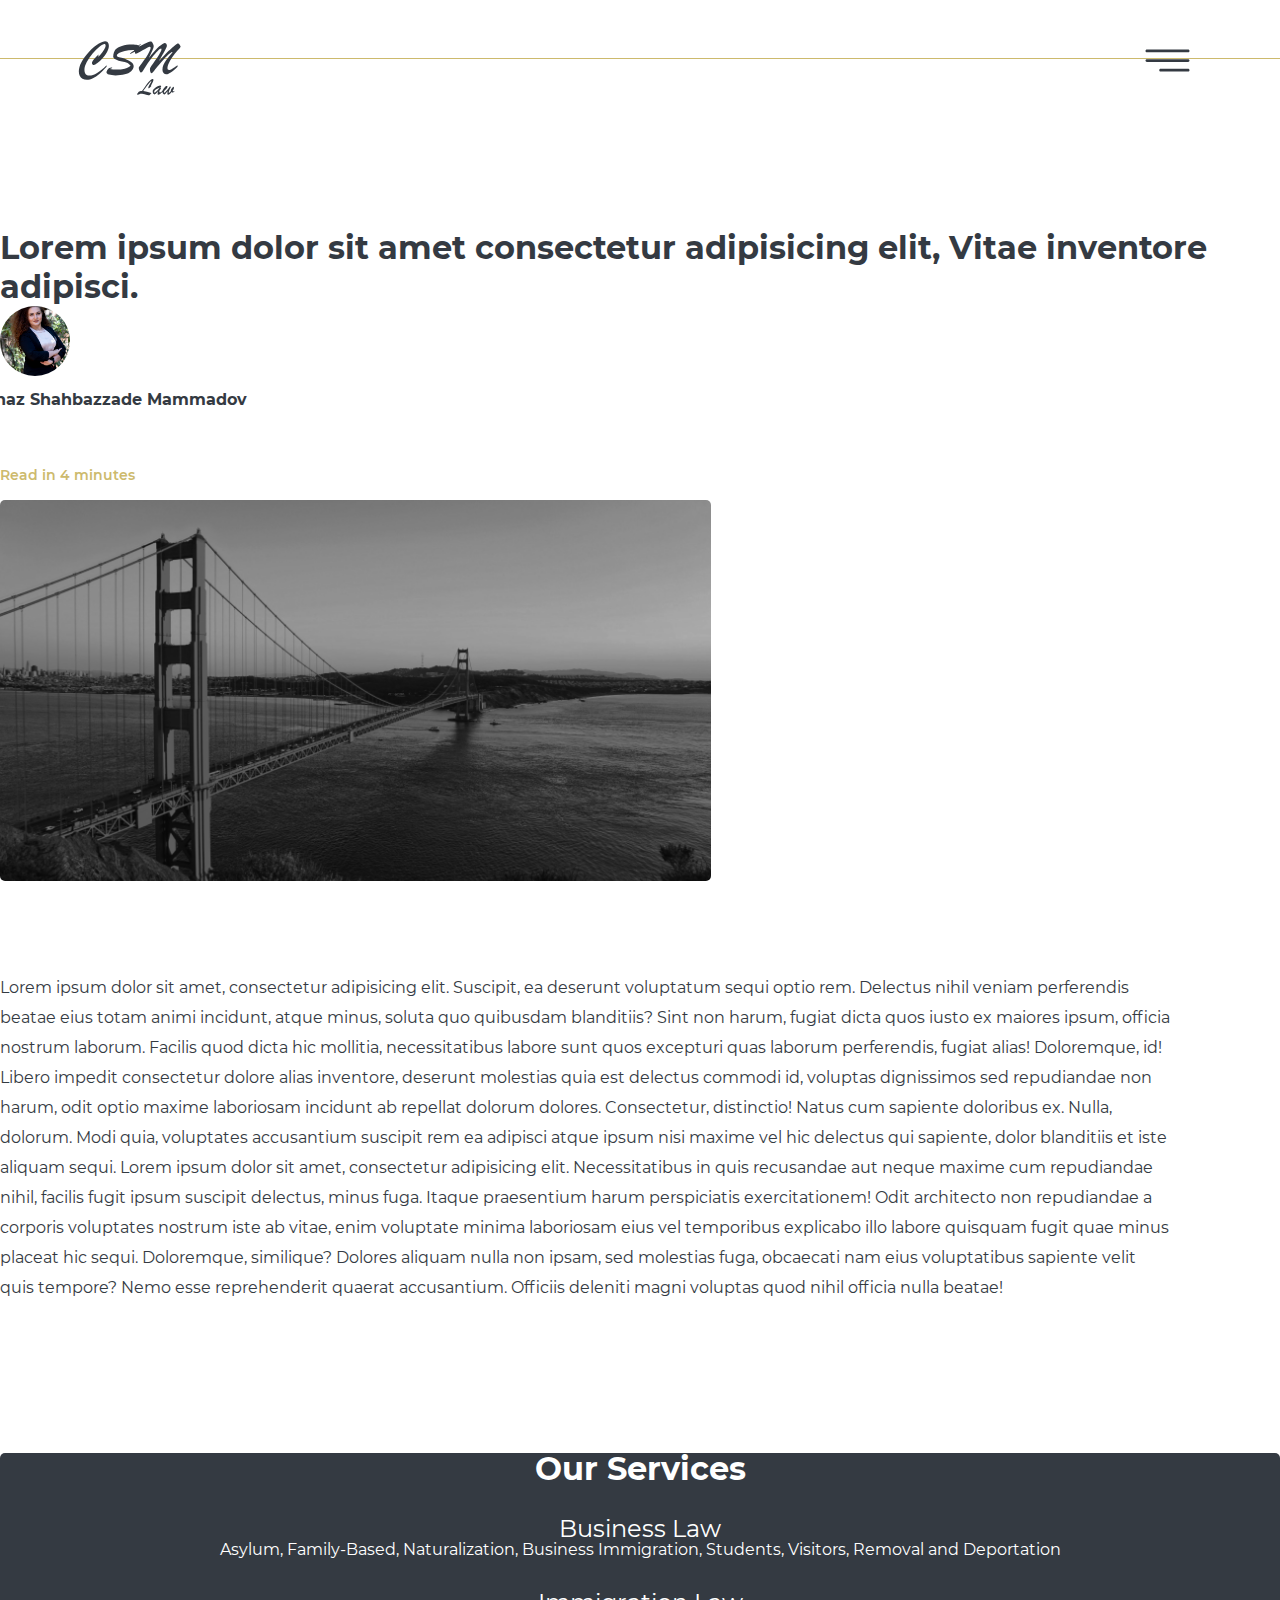
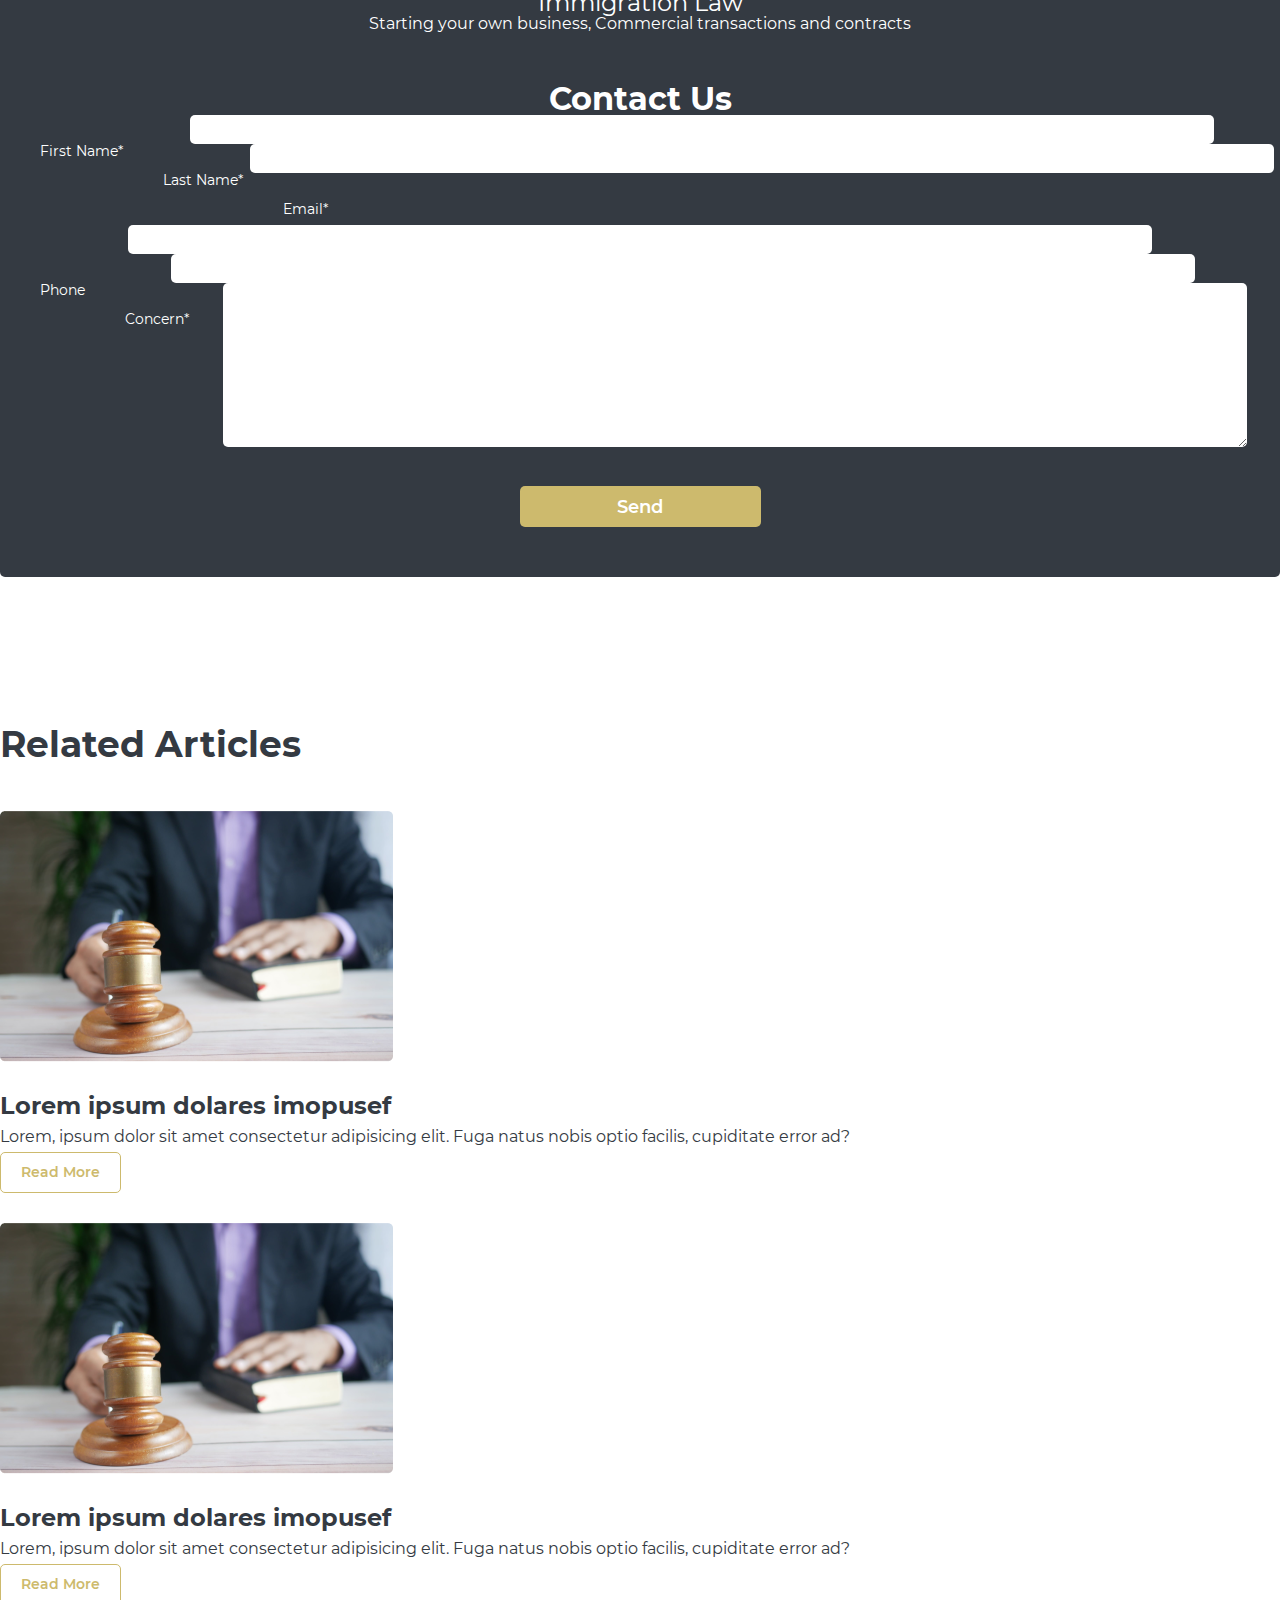
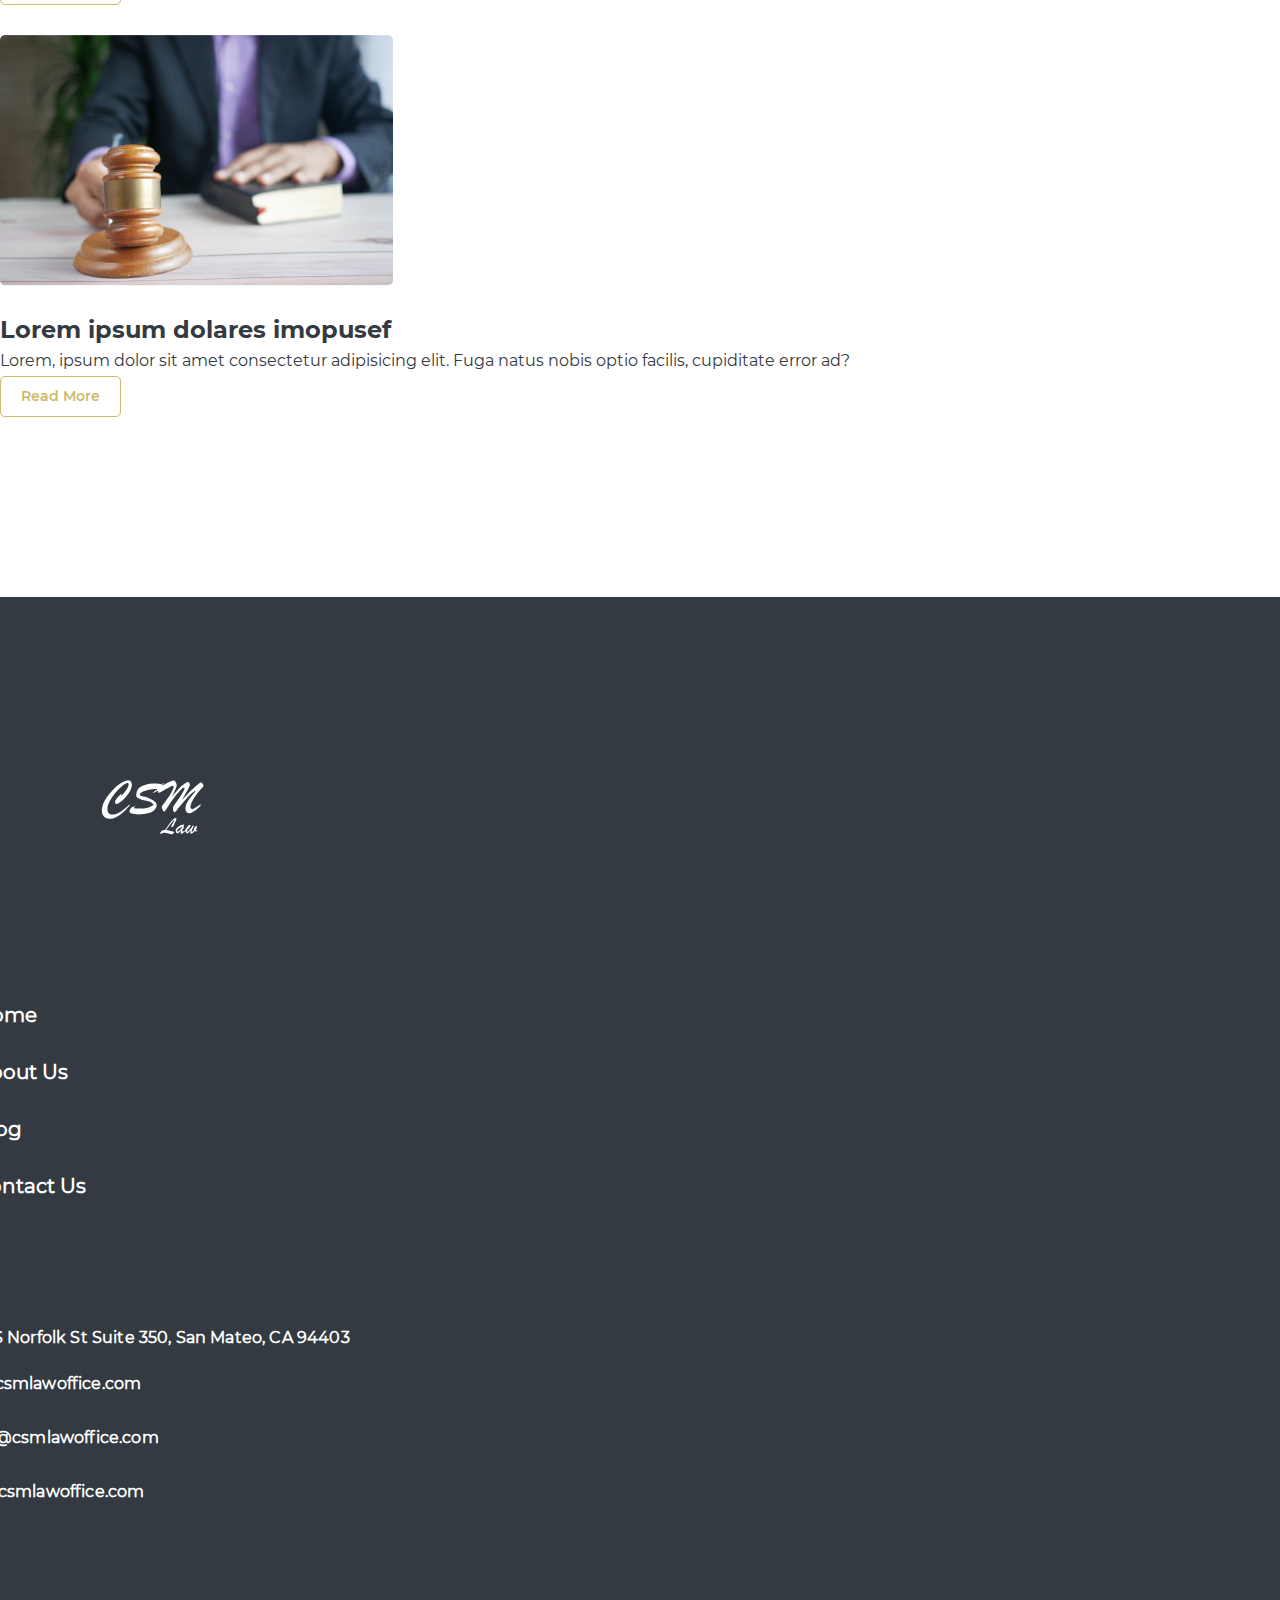
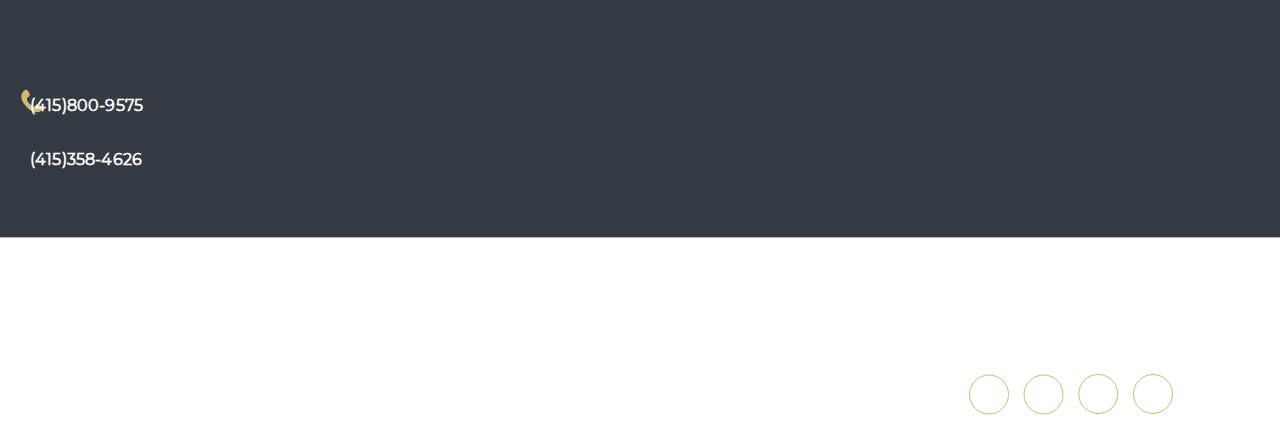
<file: Lawyer/blogDetail.html>
<!DOCTYPE html>
<html lang="en">
<head>
    <meta charset="UTF-8">
    <meta http-equiv="X-UA-Compatible" content="IE=edge">
    <meta name="viewport" content="width=device-width, initial-scale=1.0">
    <title>CSM Law</title>
    <link href="https://cdn.jsdelivr.net/npm/bootstrap@5.1.1/dist/css/bootstrap.min.css" rel="stylesheet" integrity="sha384-F3w7mX95PdgyTmZZMECAngseQB83DfGTowi0iMjiWaeVhAn4FJkqJByhZMI3AhiU" crossorigin="anonymous">
    <link rel="stylesheet" href="style.css">
</head>
<body>
    <header class="sections">
    <div class="container-fluid borderline">
        <div class="row">
            <div class="logo_menu">
                <a href="index.html" style="float: left;">
                    <img src="img/logo_dark.svg" class="img-fluid" alt="">
                </a>
                <button class="btnmenu" onclick="openNav()">
                    <img src="img/menu_dark.svg" width="45" height="45" alt=""></button>
            </div>
        </div>
    </div>
</header>
<section class="sections">
    <div id="myNav" class="overlay">
        <a href="javascript:void(0)" class="closebtn" onclick="closeNav()">&times;</a>
        <div class="overlay-content">
          <a href="index.html">Home</a>
          <a href="about.html">About Us</a>
          <a href="blog.html">Blog</a>
          <a href="contact.html">Contact Us</a>
        </div>
      </div>          
</section>
<section class="sections">
    <div class="container">
        <div class="row">
            <div class="col-lg-8 col-md-12 col-sm-12">
                <h1 class="blogdetailtitle">Lorem ipsum dolor sit amet consectetur adipisicing elit,
                    Vitae inventore adipisci.</h1>
                    <div class="row mt-5">
                        <div class="col-lg-2 col-md-3 col-sm-12">
                            <img src="img/Chimnaz.png" width="70" height="70" class="blogauthorimage" alt="blogauthor"></div>
                        <div class="col-lg-10 col-md-9 col-sm-12 blogauthor">
                            <p class="blogauthorname">Chimnaz Shahbazzade Mammadov</p>
                            <p class="blogauthortitle">Author</p>
                        </div>
                    </div>
                    <p class="readtime">Read in 4 minutes</p>
                    <img src="img/sf.png" class="blogimage img-fluid" alt="">
                    <p class="blogbody">Lorem ipsum dolor sit amet, consectetur adipisicing elit. Suscipit, ea deserunt voluptatum sequi optio rem. Delectus nihil veniam perferendis beatae eius totam animi incidunt, atque minus, soluta quo quibusdam blanditiis?
                    Sint non harum, fugiat dicta quos iusto ex maiores ipsum, officia nostrum laborum. Facilis quod dicta hic mollitia, necessitatibus labore sunt quos excepturi quas laborum perferendis, fugiat alias! Doloremque, id!
                    Libero impedit consectetur dolore alias inventore, deserunt molestias quia est delectus commodi id, voluptas dignissimos sed repudiandae non harum, odit optio maxime laboriosam incidunt ab repellat dolorum dolores. Consectetur, distinctio!
                    Natus cum sapiente doloribus ex. Nulla, dolorum. Modi quia, voluptates accusantium suscipit rem ea adipisci atque ipsum nisi maxime vel hic delectus qui sapiente, dolor blanditiis et iste aliquam sequi. Lorem ipsum dolor sit amet, consectetur adipisicing elit. Necessitatibus in quis recusandae aut neque maxime cum repudiandae nihil, facilis fugit ipsum suscipit delectus, minus fuga. Itaque praesentium harum perspiciatis exercitationem!
                    Odit architecto non repudiandae a corporis voluptates nostrum iste ab vitae, enim voluptate minima laboriosam eius vel temporibus explicabo illo labore quisquam fugit quae minus placeat hic sequi. Doloremque, similique?
                    Dolores aliquam nulla non ipsam, sed molestias fuga, obcaecati nam eius voluptatibus sapiente velit quis tempore? Nemo esse reprehenderit quaerat accusantium. Officiis deleniti magni voluptas quod nihil officia nulla beatae!</p>
                    
            </div>
            <div class="col-lg-4 col-md-12 col-sm-12 ourservices">
                <p class="ourservicestitle">Our Services</p>
                <p class="servicetitle">Business Law</p>
                <p class="servicedetail">Asylum, Family-Based, Naturalization, Business Immigration, Students, Visitors, Removal and Deportation</p>
                <p class="servicetitle">Immigration Law</p>
                <p class="servicedetail">Starting your own business,
                    Commercial transactions and contracts</p>

                <p class="ourservicestitle">Contact Us</p>
                <form action="">
                    <div class="row">
                        <div class="col-12">
                            <label for="firstname">First Name*</label>
                        </div>
                        <div class="col-12">
                            <input type="text" name="firstname" class="inputsmini">
                        </div>
                        <div class="col-12">
                            <label for="lastname">Last Name*</label>
                        </div>
                        <div class="col-12">
                            <input type="text" name="lastname" class="inputsmini">
                        </div>
                        <div class="col-12">
                            <label for="email">Email*</label>
                        </div>
                        <div class="col-12">
                            <input type="email" name="email" class="inputsmini">
                        </div>
                        <div class="col-12">
                            <label for="phone">Phone</label>
                        </div>
                        <div class="col-12">
                            <input type="text" name="phone" class="inputsmini">
                        </div>
                        <div class="col-12">
                            <label for="textarea">Concern*</label>
                        </div>
                        <div class="col-12">
                            <textarea name="textarea" class="textarea" cols="30" rows="10"></textarea>
                        </div>
             
     <div class="col-12">
        <button type="submit" class="btnsendmini">Send</button>
     </div>
               
            </div>
            </form>
            </div>
        </div>
    </div>
</section>
<section class="sections">
    <div class="container">
        <div class="row aboutusrow">
            <p class="relatedarticles">Related Articles</p>
            <div class="col-lg-4 col-md-6 col-sm-12">
                <img src="img/blogimg.png" class="img-fluid" alt="blog">
                <h2 class="blogtitle">Lorem ipsum dolares imopusef</h2>
                <p class="blogintro">Lorem, ipsum dolor sit amet consectetur adipisicing elit. Fuga natus nobis optio facilis, cupiditate error ad?</p>
                <button class="btnreadmore"><a href="#">Read More</a></button>
            </div>
            <div class="col-lg-4 col-md-6 col-sm-12">
                <img src="img/blogimg.png" class="img-fluid" alt="blog">
                <h2 class="blogtitle">Lorem ipsum dolares imopusef</h2>
                <p class="blogintro">Lorem, ipsum dolor sit amet consectetur adipisicing elit. Fuga natus nobis optio facilis, cupiditate error ad?</p>
                <button class="btnreadmore"><a href="#">Read More</a></button>
            </div>
            <div class="col-lg-4 col-md-6 col-sm-12">
                <img src="img/blogimg.png" class="img-fluid" alt="blog">
                <h2 class="blogtitle">Lorem ipsum dolares imopusef</h2>
                <p class="blogintro">Lorem, ipsum dolor sit amet consectetur adipisicing elit. Fuga natus nobis optio facilis, cupiditate error ad?</p>
                <button class="btnreadmore"><a href="#">Read More</a></button>
            </div>
        </div>
    </div>
</section>
<footer class="sections">
    <div class="container-fluid">
        <div class="row footerrow">
            <div class="col-lg-2">
                <a href="index.html"><img src="img/logo.svg" class="logofooter" alt=""></a>
            </div>
            <div class="col-lg-2 offset-lg-1">
                <nav>
                    <ul class="ulfooter">
                    <li><a href="index.html">Home</a></li>
                    <li><a href="about.html">About Us</a></li>
                    <li><a href="blog.html">Blog</a></li>
                    <li><a href="contact.html">Contact Us</a></li>
                </ul>
                </nav>
            </div>
            <div class="col-lg-2 contactfooter emailfooter">
                <span><img src="img/location.svg" alt="" class="footericons locationicon"></span>
                <ul class="ulcontact locationinfo">
                <li><a href="">1900 S Norfolk St Suite 350, San Mateo, CA 94403</a></li>
                </ul>
                <span><img src="img/email.svg" alt="" class="footericons"></span>
                    <ul class="ulcontact">
                    <li><a href="">law@csmlawoffice.com</a></li>
                    <li><a href="">office@csmlawoffice.com</a></li>
                    <li><a href="">info@csmlawoffice.com</a></li>
                    </ul>
            </div>
            <div class="col-lg-2 contactfooter numbersfooter">
                <span><img src="img/phone.svg" alt="" class="footericons"></span>
                <ul class="ulcontact">
                <li><a href="">(415)800-9575</a></li>
                <li><a href="">(415)358-4626</a></li>
                </ul>
            </div>
            <div class="col-lg-3">
                <ul class="ulsocial">
                    <li><a href=""><img src="img/facebook.svg" alt=""></a></li>
                    <li><a href=""><img src="img/instagram.svg" alt=""></a></li>
                    <li><a href=""><img src="img/yelp.svg" alt=""></a></li>
                    <li><a href=""><img src="img/youtube.svg" alt=""></a></li>
                </ul>
            </div>
            <div class="bigline"></div>
            <div>
                <p class="copyright">© 2021 CSM Law Office | All Rights Reserved</p>
                <p class="developer">
                    This website was created by 
                <a target="_blank" href="http://huseynyusifov.com/">Huseyn Yusifov</a></p> 
            </div>
        </div>
    </div>
</footer>
<script src="script.js"></script>
</body>
</html>
</file>
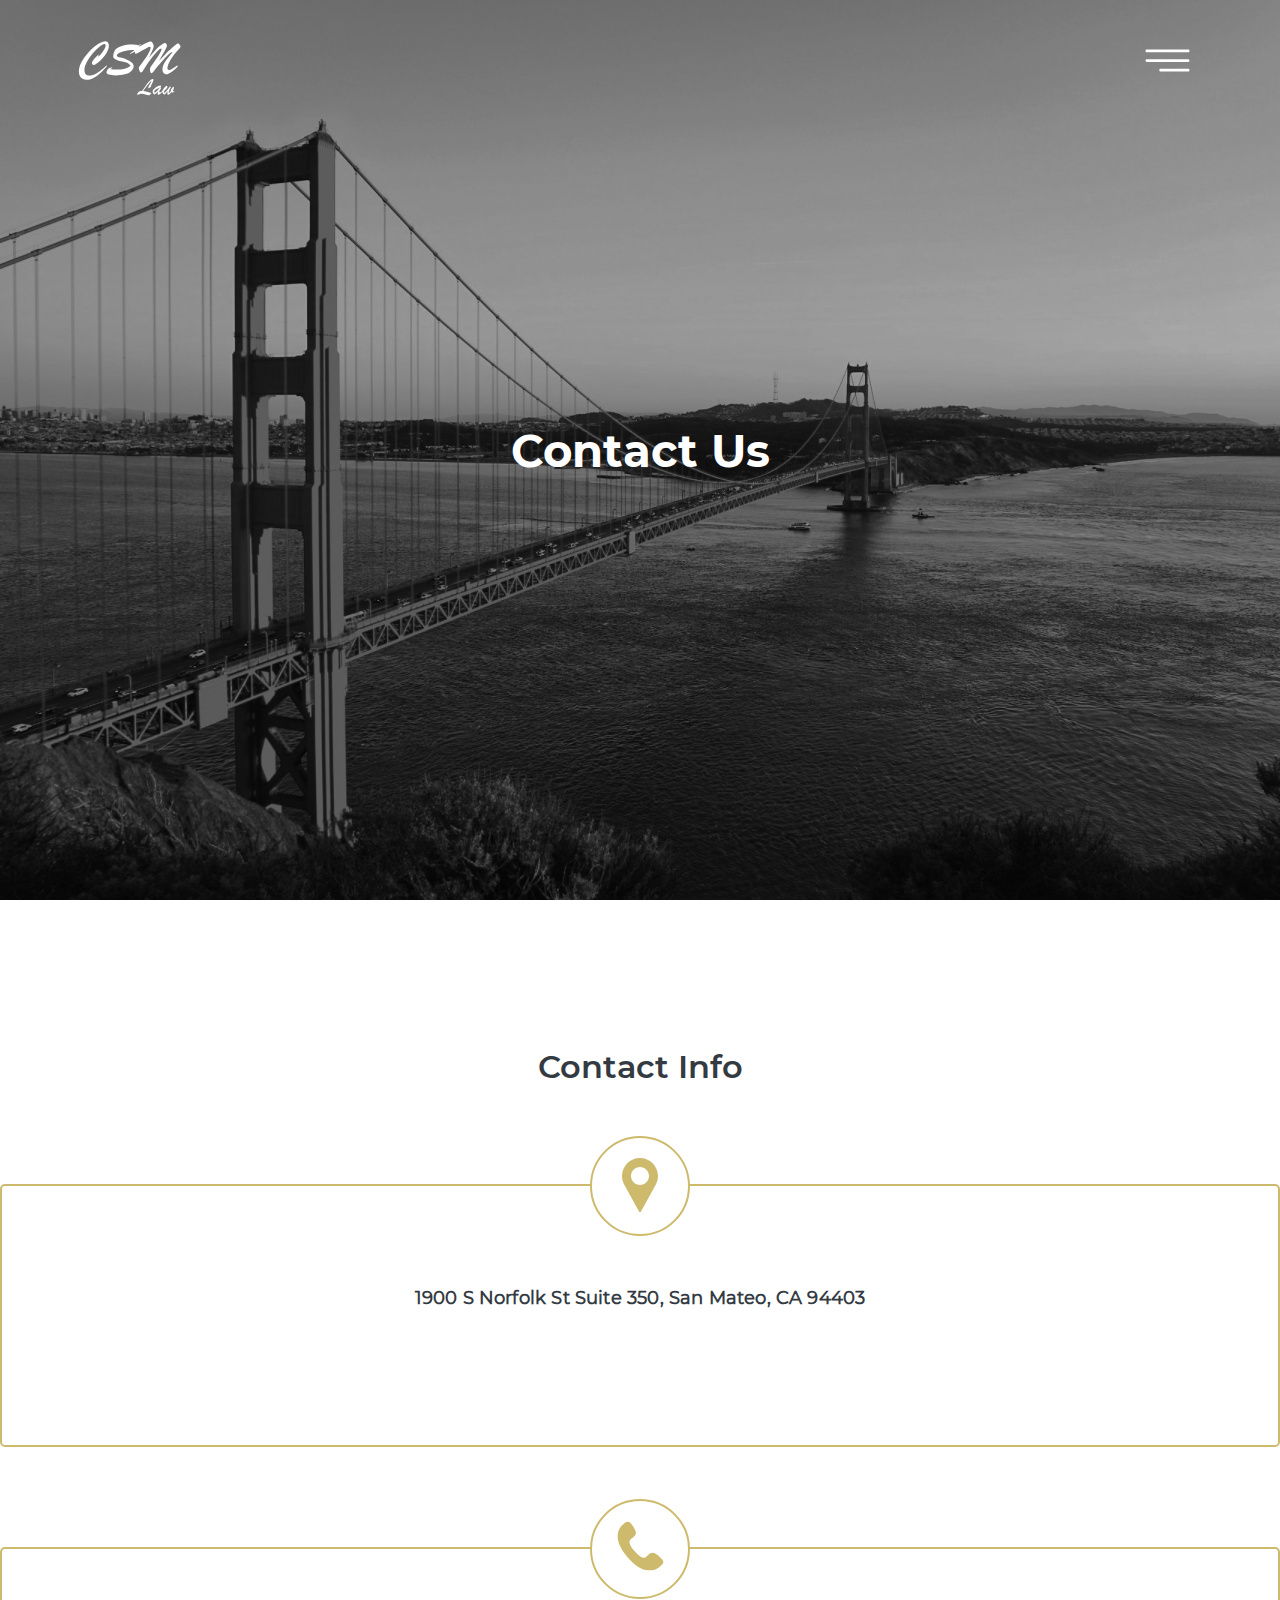
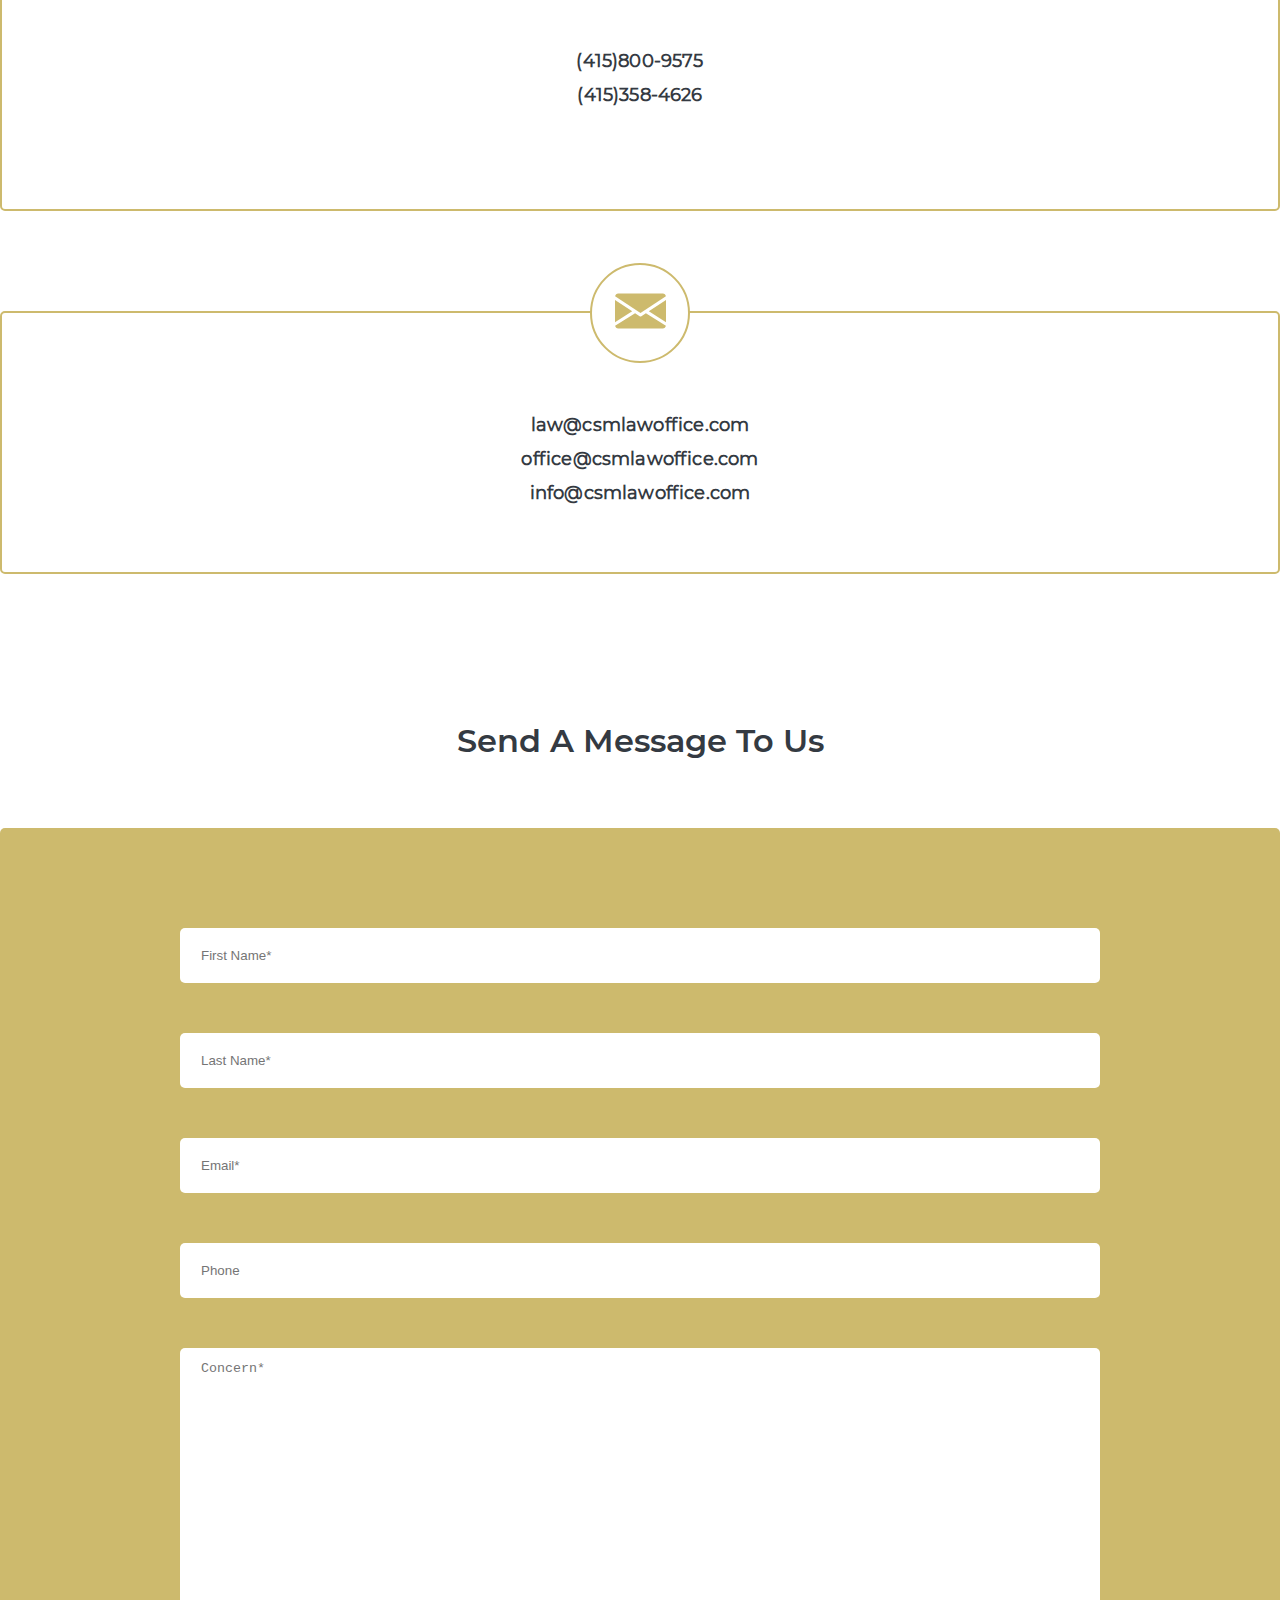
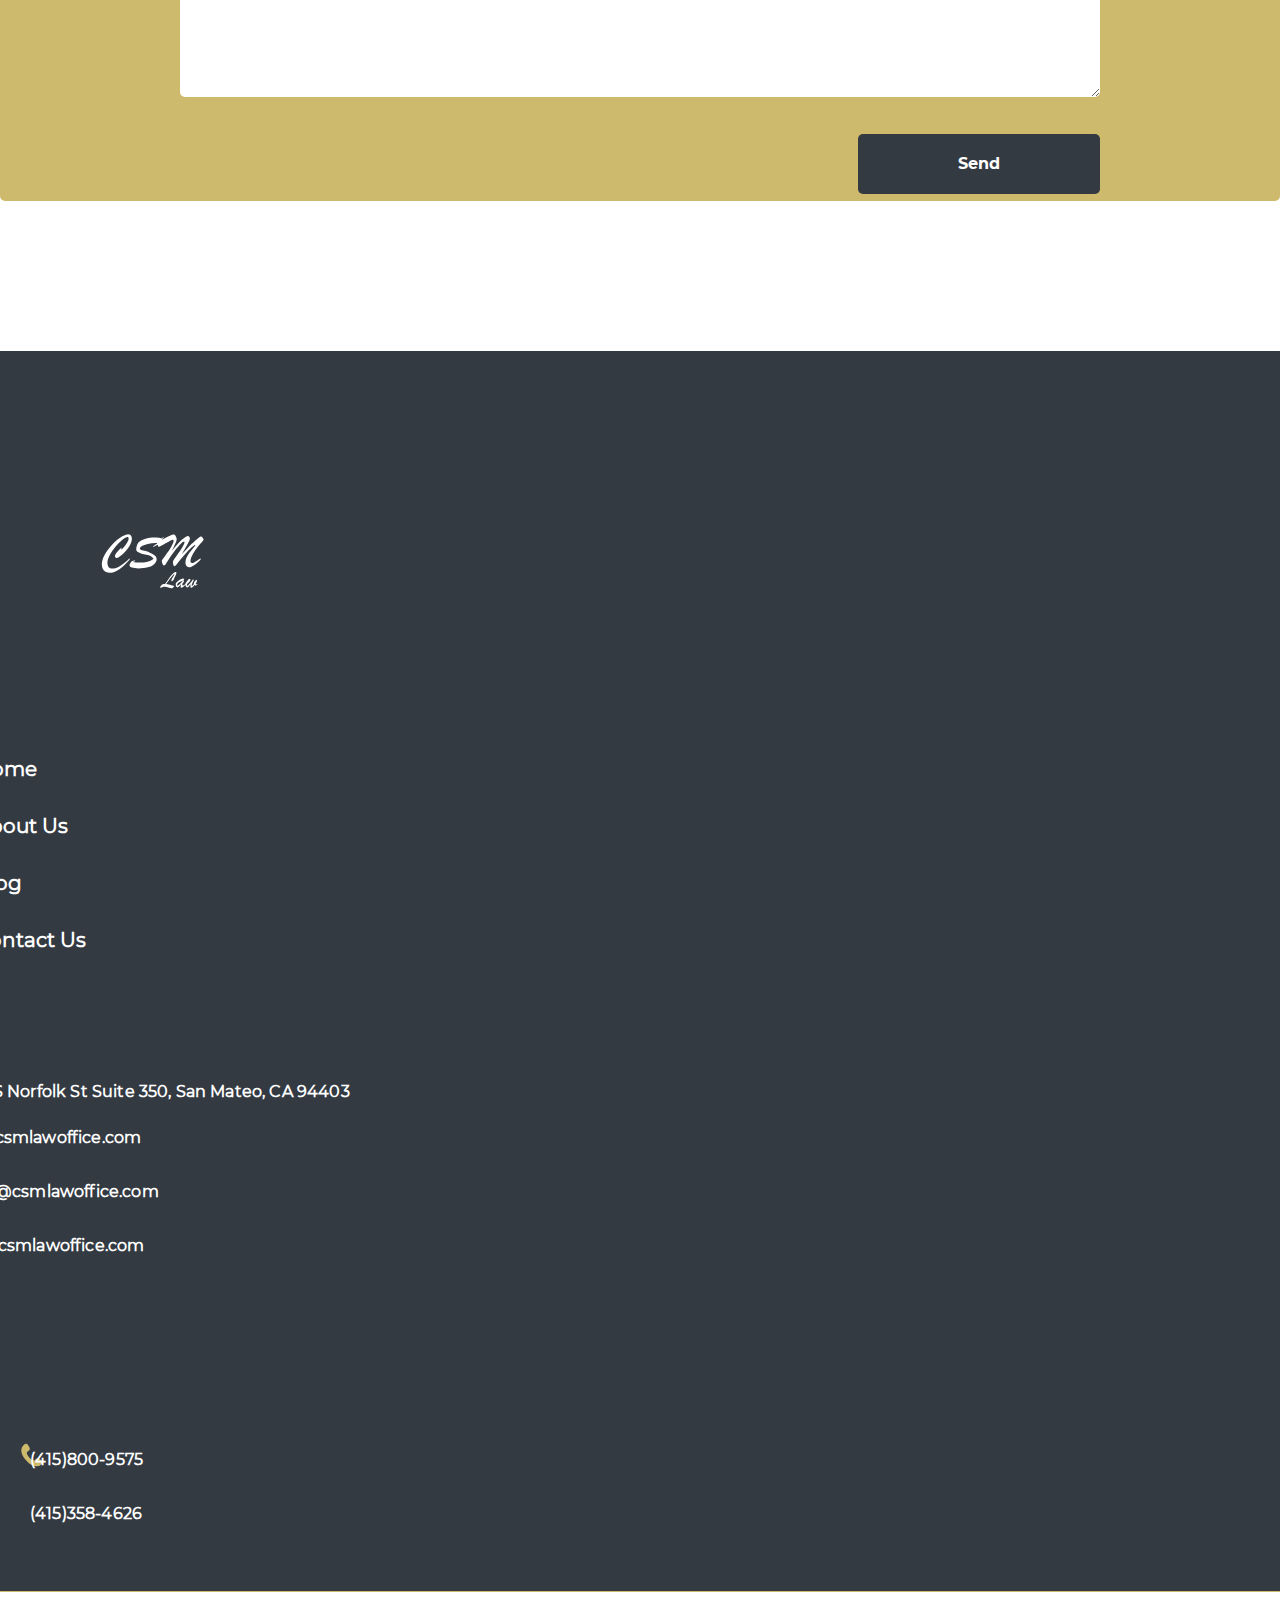
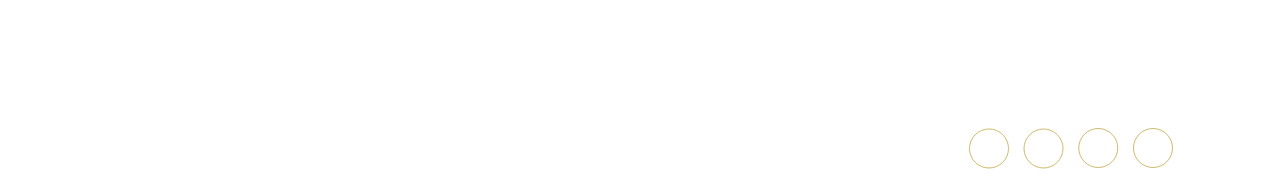
<file: Lawyer/contact.html>
<!DOCTYPE html>
<html lang="en">
<head>
    <meta charset="UTF-8">
    <meta http-equiv="X-UA-Compatible" content="IE=edge">
    <meta name="viewport" content="width=device-width, initial-scale=1.0">
    <title>CSM Law</title>
    <link href="https://cdn.jsdelivr.net/npm/bootstrap@5.1.1/dist/css/bootstrap.min.css" rel="stylesheet" integrity="sha384-F3w7mX95PdgyTmZZMECAngseQB83DfGTowi0iMjiWaeVhAn4FJkqJByhZMI3AhiU" crossorigin="anonymous">
    <link rel="stylesheet" href="style.css">
</head>
<body>
    <header>
    <div class="container mainscreen" style="background-image: url(img/sf.png);">
        <div class="row">
            <div class="logo_menu">
                <a href="index.html" style="float: left;">
                    <img src="img/logo.svg" class="img-fluid" alt="">
                </a>
                <button class="btnmenu" onclick="openNav()">
                    <img src="img/menu.svg" width="45" height="45" alt=""></button>
            </div>
            <div class="text-center pagenametext">
                <p>Contact Us</p>
            </div>
        </div>
    </div>
</header>
<section>
    <div id="myNav" class="overlay">
        <a href="javascript:void(0)" class="closebtn" onclick="closeNav()">&times;</a>
        <div class="overlay-content">
          <a href="index.html">Home</a>
          <a href="about.html">About Us</a>
          <a href="blog.html">Blog</a>
          <a href="contact.html">Contact Us</a>
        </div>
      </div>          
</section>
<section>
    <div class="container">
        <div class="row">
            <div class="contactheader">Contact Info</div>
            <div class="col-lg-4 col-sm-12 col-md-6">
                <div class="contactbox">
                    <div class="contactusicons"><img src="img/location_big.svg" alt=""></div>
                    <ul class="ulcontactus">
                        <li><a href="">1900 S Norfolk St Suite 350, 
                            San Mateo, CA 94403</a></li>
                        </ul>
                </div>
            </div>
            <div class="col-lg-4 col-sm-12 col-md-6">
                <div class="contactbox">
                    <div class="contactusicons"><img src="img/phone_big.svg" alt=""></div>
                    <ul class="ulcontactus">
                        <li><a href="">(415)800-9575</a></li>
                        <li><a href="">(415)358-4626</a></li>
                        </ul>
                </div>
            </div>
            <div class="col-lg-4 col-sm-12 col-md-6">
                <div class="contactbox">
                    <div class="contactusicons"><img src="img/email_big.svg" alt=""></div>
                    <ul class="ulcontactus">
                        <li><a href="">law@csmlawoffice.com</a></li>
                        <li><a href="">office@csmlawoffice.com</a></li>
                        <li><a href="">info@csmlawoffice.com</a></li>
                        </ul>
                </div>
            </div>
        </div>
    </div>
</section>
<section>
    <div class="container">
        <div class="row">
            <div class="contactheader">Send A Message To Us</div>
            <form action="" class="contactform">
                <div class="row">
                    <div class="col-lg-6 col-md-6 col-sm-12">
                        <input type="text" name="firstname" class="inputs" placeholder="First Name*">
                    </div>
                    <div class="col-lg-6 col-md-6 col-sm-12">
                        <input type="text" name="lastname" class="inputs" placeholder="Last Name*">
                    </div>
                    <div class="col-lg-6 col-md-6 col-sm-12">
                        <input type="email" name="email" class="inputs" placeholder="Email*">
                    </div>
                    <div class="col-lg-6 col-md-6 col-sm-12">
                        <input type="text" name="phone" class="inputs" placeholder="Phone">
                    </div>
                    <div class="col-lg-12 col-md-12 col-sm-12">
                        <textarea name="post" id="textarea" cols="30" rows="10" placeholder="Concern*"></textarea>
                    </div>
                    <div class="col-lg-12 col-md-12 col-sm-12">
                    <button type="submit" class="btnsend">Send</button>
                </div>
                </div>
            </form>
        </div>
    </div>
</section>
<footer class="sections">
    <div class="container-fluid">
        <div class="row footerrow">
            <div class="col-lg-2">
                <a href="index.html"><img src="img/logo.svg" class="logofooter" alt=""></a>
            </div>
            <div class="col-lg-2 offset-lg-1">
                <nav>
                    <ul class="ulfooter">
                    <li><a href="index.html">Home</a></li>
                    <li><a href="about.html">About Us</a></li>
                    <li><a href="blog.html">Blog</a></li>
                    <li><a href="contact.html">Contact Us</a></li>
                </ul>
                </nav>
            </div>
            <div class="col-lg-2 contactfooter emailfooter">
                <span><img src="img/location.svg" alt="" class="footericons locationicon"></span>
                <ul class="ulcontact locationinfo">
                <li><a href="">1900 S Norfolk St Suite 350, San Mateo, CA 94403</a></li>
                </ul>
                <span><img src="img/email.svg" alt="" class="footericons"></span>
                    <ul class="ulcontact">
                    <li><a href="">law@csmlawoffice.com</a></li>
                    <li><a href="">office@csmlawoffice.com</a></li>
                    <li><a href="">info@csmlawoffice.com</a></li>
                    </ul>
            </div>
            <div class="col-lg-2 contactfooter numbersfooter">
                <span><img src="img/phone.svg" alt="" class="footericons"></span>
                <ul class="ulcontact">
                <li><a href="">(415)800-9575</a></li>
                <li><a href="">(415)358-4626</a></li>
                </ul>
            </div>
            <div class="col-lg-3">
                <ul class="ulsocial">
                    <li><a href=""><img src="img/facebook.svg" alt=""></a></li>
                    <li><a href=""><img src="img/instagram.svg" alt=""></a></li>
                    <li><a href=""><img src="img/yelp.svg" alt=""></a></li>
                    <li><a href=""><img src="img/youtube.svg" alt=""></a></li>
                </ul>
            </div>
            <div class="bigline"></div>
            <div>
                <p class="copyright">© 2021 CSM Law Office | All Rights Reserved</p>
                <p class="developer">
                    This website was created by 
                <a target="_blank" href="http://huseynyusifov.com/">Huseyn Yusifov</a></p> 
            </div>
        </div>
    </div>
</footer>
<script src="script.js"></script>
</body>
</html>
</file>
<file: Lawyer/style.css>
* {
  margin: 0;
  padding: 0;
  box-sizing: border-box;
}
@font-face {
  font-family: Montserrat;
  src: url(fonts/Montserrat-Regular.ttf);
}
@font-face {
  font-family: Montserrat Bold;
  src: url(fonts/Montserrat-Bold.ttf);
}
@font-face {
  font-family: Montserrat SemiBold;
  src: url(fonts/Montserrat-SemiBold.ttf);
}
html {
  scroll-behavior: smooth;
}
body {
  font-family: Montserrat;
}
.sections {
  overflow: hidden;
}
.btnmenu {
  border: none;
  background-color: transparent;
  float: right;
}
.mainscreen {
  position: relative;
  height: 100vh;
  max-width: 100%;
  background-repeat: no-repeat;
  background-position: center;
  background-size: cover;
}
.btncontactus:hover {
  background-color: #cdba6d;
  color: #fff;
  transition-delay: 0.1s;
}
.btncontactus:hover a {
  color: #fff;
  transition-delay: 0.1s;
}
.btncontactus a {
  color: black;
  font-family: Montserrat;
  font-size: 16px;
  font-style: normal;
  font-weight: 700;
  line-height: 20px;
  letter-spacing: 0em;
  text-align: center;
  text-decoration-line: none;
}

/*  ---------  Curtain  Menu  ----------------*/

.overlay {
  height: 100%;
  width: 0;
  position: fixed;
  z-index: 101;
  top: 0;
  left: 0;
  background-color: #cdba6d;
  overflow-x: hidden;
  transition: 0.5s;
}

.overlay a:hover,
.overlay a:focus {
  color: #ececec;
}

.overlay .closebtn {
  position: absolute;
  top: 0;
  right: 100px;
  font-size: 68px;
}
/*-----------Curtain Menu End---------*/

.headingdiv {
  margin-top: 150px;
}
.heading {
  font-family: Montserrat SemiBold;
  font-size: 32px;
  font-style: normal;
  line-height: 54px;
  text-align: left;
  text-transform: capitalize;
  margin-bottom: 50px;
  margin-top: -10px;
}
.line {
  margin-bottom: 30px;
}
.serviceimg {
  max-width: 100%;
  max-height: 100%;
  object-fit: cover;
}

.servicetype {
  color: rgba(52, 58, 66, 1);
  font-family: Montserrat SemiBold;
  font-size: 24px;
  font-style: normal;
  line-height: 29px;
  letter-spacing: 0em;
  text-align: left;
}
.infoaboutservice {
  font-family: Montserrat;
  font-size: 16px;
  font-style: normal;
  font-weight: 400;
  line-height: 23px;
  letter-spacing: 0em;
  text-align: left;
}
.lawyerimage {
  max-height: 100%;
  max-width: 100%;
  object-fit: cover;
}

.infoaboutlawyer {
  color: white;
  font-family: Montserrat;
  font-size: 18px;
  font-style: normal;
  font-weight: 400;
  line-height: 36px;
  letter-spacing: 0em;
}
.lawyername {
  font-size: 24px;
  font-style: normal;
  font-family: Montserrat SemiBold;
  line-height: 34px;
  letter-spacing: 0em;
}
/*---------------Testimonials Start--------------*/

.testimonialimg {
  width: 80px;
  height: 80px;
  border-radius: 50%;
  object-fit: cover;
}
.reviewbox {
  box-shadow: 0px 4px 20px rgba(52, 58, 66, 0.15);
  border-radius: 5px;
  padding: 15%;
  margin-bottom: 30px;
}
.highlightedreview {
  font-family: Montserrat Bold;
  font-style: normal;
  font-size: 20px;
  line-height: 32px;
  color: #cdba6d;
}
.review {
  font-family: Montserrat;
  font-style: normal;
  font-size: 16px;
  line-height: 35px;
  color: #343a42;
}
.clientname {
  font-family: Montserrat Bold;
  font-style: normal;
  font-size: 16px;
  line-height: 22px;
  color: #343a42;
}
.clientjob {
  font-family: Montserrat;
  font-style: normal;
  font-size: 16px;
  line-height: 22px;
  color: #343a42;
}
.clientrow {
  margin-top: 30px;
}

/*---------------Testimonials End--------------*/

/*---------------Footer Start--------------*/

.footerrow {
  min-width: 100%;
  min-height: 415px;
  background: #343a42;
  margin-top: 150px;
}

.ulfooter li {
  padding: 15px;
}
.ulfooter a {
  color: #fff;
  font-family: Montserrat;
  font-size: 20px;
  font-style: normal;
  font-weight: 600;
  line-height: 27px;
  letter-spacing: 0em;
  text-align: center;
  text-decoration-line: none;
}
.ulfooter a:hover {
  text-decoration-line: underline;
}

.ulsocial li {
  padding: 7px;
}
.ulsocial li:hover {
  transform: scale(1.1);
}
.ulcontact a:hover {
  text-decoration-line: underline;
}

.ulcontact li {
  padding: 10px;
}
.ulcontact a {
  font-family: Montserrat;
  font-size: 16px;
  font-style: normal;
  font-weight: 600;
  line-height: 34px;
  letter-spacing: 0.01em;
  text-align: center;
  color: #fff;
  text-decoration-line: none;
}
.locationinfo {
  margin-top: -45px;
}
.emailfooter {
  margin-left: -30px;
}
.bigline {
  height: 1px;
  width: 100%;
  background-color: #cdba6d;
  margin-top: 50px;
}
.developer a {
  color: white;
  font-family: Montserrat;
  font-size: 13px;
  font-style: normal;
  font-weight: 400;
  line-height: 34px;
  letter-spacing: 0.01em;
  text-align: center;
}
/*---------------Footer End--------------*/

/*----------About Us Start-----------*/

.ourmission {
  font-family: Montserrat Bold;
  font-style: normal;
  font-size: 30px;
  line-height: 35px;
  color: #343a42;
}
.lineabout {
  color: #343a42;
  font-weight: bolder;
}
.aboutustext {
  margin-top: 32px;
  font-family: Montserrat;
  font-style: normal;
  font-weight: normal;
  font-size: 20px;
  line-height: 35px;
  color: #343a42;
}
.aboutusrow {
  margin-top: 150px;
}
.assistantname {
  font-family: Montserrat Bold;
  font-style: normal;
  font-size: 24px;
  line-height: 29px;
  color: #343a42;
}
.assistanttitle {
  font-family: Montserrat;
  font-style: normal;
  font-weight: normal;
  font-size: 16px;
  line-height: 20px;
  color: #343a42;
}
.assistantinfo {
  margin-top: 40px;
  font-family: Montserrat;
  font-style: normal;
  font-weight: normal;
  font-size: 20px;
  line-height: 35px;
  color: #343a42;
}

/*----------About Us End-----------*/

/*----------Contact Us Start-----------*/

.contactheader {
  font-family: Montserrat SemiBold;
  font-style: normal;
  font-size: 32px;
  line-height: 34px;
  text-align: center;
  color: #343a42;
  margin-top: 150px;
  text-align: center;
}
.contactbox {
  margin-top: 100px;
  max-width: 100%;
  min-height: 263.28px;
  background: #ffffff;
  border: 2px solid #cdba6d;
  box-sizing: border-box;
  border-radius: 5px;
}
.contactusicons {
  text-align: center;
  width: 100px;
  height: 100px;
  border-radius: 50%;
  padding: 20px;
  background-color: white;
  border: #cdba6d 2px solid;
  margin-top: -50px;
  margin-left: auto;
  margin-right: auto;
}
.ulcontactus li {
  text-align: center;
}
.ulcontactus a {
  letter-spacing: 0.01em;
  color: #343a42;
  text-decoration-line: none;
  font-family: Montserrat;
  font-style: normal;
  font-weight: 600;
  font-size: 18px;
  line-height: 34px;
}

/*----------Contact Us End-----------*/

/*-----------Common Elements Start---------*/

.pagenametext {
  font-family: Montserrat Bold;
  font-style: normal;
  font-size: 45px;
  line-height: 55px;
  text-align: center;
  color: #fff;
  position: absolute;
  top: 50%;
  left: 50%;
  transform: translate(-50%, -50%);
}

/*-----------Common Elements End---------*/

/*-----------Blog Page Start-------------*/
.blogtitle {
  font-family: Montserrat Bold;
  font-style: normal;
  font-size: 24px;
  line-height: 32px;
  color: #343a42;
  margin-top: 24px;
}
.blogintro {
  font-family: Montserrat;
  font-style: normal;
  font-weight: normal;
  font-size: 16px;
  line-height: 30px;
  color: #343a42;
}
.btnreadmore {
  border: 1px solid #cdba6d;
  box-sizing: border-box;
  border-radius: 5px;
  background-color: transparent;
  padding: 11px 20px;
  margin-bottom: 30px;
}
.btnreadmore a {
  text-decoration-line: none;
  font-family: Montserrat SemiBold;
  font-style: normal;
  font-size: 14px;
  line-height: 17px;
  text-align: center;
  color: #cdba6d;
}
.btnreadmore:hover {
  background-color: #cdba6d;
}
.btnreadmore:hover a {
  color: #fff;
}

/*--------------------Blog Detail Start-------------------*/

.borderline {
  border-bottom: #cdba6d 1px solid;
}
.blogdetailtitle {
  font-family: Montserrat Bold;
  font-style: normal;
  color: #343a42;
  margin-top: 110px;
}
.blogauthorimage {
  border-radius: 50%;
  object-fit: cover;
}
.blogauthorname {
  font-family: Montserrat Bold;
  font-style: normal;
  font-size: 16px;
  line-height: 20px;
  color: #343a42;
}
.blogauthortitle {
  font-family: Montserrat;
  font-style: normal;
  font-weight: normal;
  font-size: 14px;
  line-height: 17px;
  color: #343a42;
  margin-top: -5px;
}
.readtime {
  font-family: Montserrat SemiBold;
  font-style: normal;
  font-weight: 600;
  font-size: 14px;
  line-height: 17px;
  color: #cdba6d;
  margin-top: 45px;
}
.blogimage {
  width: 711px;
  height: 381px;
  border-radius: 5px;
  object-fit: cover;
  margin-top: 16px;
}
.relatedarticles {
  font-family: Montserrat Bold;
  font-style: normal;
  font-size: 36px;
  line-height: 34px;
  color: #343a42;
  margin-bottom: 50px;
}

.ourservicestitle {
  font-family: Montserrat Bold;
  font-style: normal;
  font-size: 32px;
  line-height: 32px;
  color: #ffffff;
  margin-top: 50px;
}
.servicetitle {
  font-family: Montserrat;
  font-style: normal;
  font-weight: normal;
  font-size: 24px;
  line-height: 23px;
  color: #ffffff;
  margin-top: 32px;
}
.inputsmini {
  width: 80%;
  border-radius: 5px;
  padding: 7px;
  border: none;
}
.textarea {
  width: 80%;
  border-radius: 5px;
  padding: 7px;
  border: none;
}

.btnsendmini {
  background: #cdba6d;
  border-radius: 5px;
  border: none;
  width: 241px;
  height: 41px;
  margin-top: 35px;
  font-family: Montserrat SemiBold;
  font-style: normal;
  font-size: 18px;
  line-height: 32px;
  color: #ffffff;
  margin-bottom: 50px;
}

/*--------------------Blog Detail End-------------------*/

/*--------------------Responsiveness Start-------------------*/

/* Extra small devices (phones, 600px and down) */
@media only screen and (max-width: 600px) {
  .infoaboutlawyerdiv {
    background: rgba(52, 58, 66, 1);
    max-width: 100%;
    height: 100%;
    padding: 100px 50px;
    margin-top: -5px;
  }
  .scrollicon {
    display: none;
  }
  .serviceimg {
    margin-right: auto;
    margin-left: auto;
    width: 100%;
  }
  .serviceinfo {
    background-color: #cdba6d;
    padding: 8%;
    margin-bottom: 50px;
  }
  .introductiontext p {
    margin: 70% 0 0 3%;
    color: white;
    font-family: Montserrat Bold;
    font-size: 30px;
    font-style: normal;
    line-height: 57px;
    letter-spacing: 0.01em;
    text-align: left;
  }
  .logofooter {
    margin-top: 100px;
    margin-left: 50px;
  }
  .ulfooter {
    list-style-type: none;
    padding: 50px 0 0 0;
    margin-left: 40px;
  }
  .contactfooter {
    padding-top: 50px;
  }
  .ulcontact {
    margin-top: -38px;
    list-style-type: none;
    margin-left: 40px;
  }
  .footericons {
    margin-left: 40px;
  }
  .numbersfooter {
    margin-top: -50px;
    margin-left: -30px;
  }
  .ulsocial {
    display: flex;
    list-style-type: none;
    padding-top: 50px;
    float: left;
  }
  .copyright {
    float: left;
    color: white;
    margin: 10px;
    font-family: Montserrat;
    font-size: 13px;
    font-style: normal;
    font-weight: 400;
    line-height: 34px;
    letter-spacing: 0.01em;
    text-align: center;
  }
  .developer {
    float: left;
    margin: 10px;
    color: white;
    font-family: Montserrat;
    font-size: 13px;
    font-style: normal;
    font-weight: 400;
    line-height: 34px;
    letter-spacing: 0.01em;
    text-align: center;
  }
  .blogauthor {
    margin-left: 0;
    margin-top: 20px;
  }
  .blogbody {
    padding: 40px 40px 0 40px;
    font-family: Montserrat;
    font-style: normal;
    font-weight: normal;
    font-size: 16px;
    line-height: 30px;
    color: #343a42;
  }
  .ourservices {
    background-color: #343a42;
    color: #fff;
    max-height: 100%;
    max-width: 100%;
    margin-top: 150px;
    border-radius: 5px;
    text-align: center;
  }
  label {
    float: left;
    margin-left: 40px;
    font-family: Montserrat;
    font-style: normal;
    font-weight: lighter;
    font-size: 14px;
    line-height: 32px;
    color: #ffffff;
    margin-top: 20px;
  }
  .btncontactus {
    background-color: #fff;
    height: 55px;
    width: 200px;
    border: 2px solid #cdba6d;
    box-sizing: border-box;
    border-radius: 5px;
    margin: 8% 0 0 3%;
  }
  .overlay-content {
    position: relative;
    top: 17%;
    width: 100%;
    text-align: center;
    margin-top: 30px;
  }
  .overlay a {
    padding-top: 40px;
    text-decoration: none;
    color: #ffffff;
    display: block;
    transition: 0.3s;
    font-family: Montserrat SemiBold;
    font-style: normal;
    font-size: 32px;
    color: #ffffff;
  }
  .contactform {
    max-width: 100%;
    min-height: 861px;
    background: #cdba6d;
    border-radius: 5px;
    margin-top: 70px;
    padding: 10% 8%;
  }
  .inputs {
    width: 100%;
    height: 45px;
    background: #ffffff;
    border-radius: 5px;
    border: none;
    padding: 13px 10px;
    margin-bottom: 50px;
  }
  #textarea {
    width: 100%;
    min-height: 349px;
    background: #ffffff;
    border-radius: 5px;
    border: none;
    padding: 13px 10px;
  }
  .btnsend {
    width: 100%;
    height: 60px;
    background: #343a42;
    border-radius: 5px;
    border: none;
    color: #fff;
    font-family: Montserrat Bold;
    font-style: normal;
    font-size: 16px;
    line-height: 34px;
    margin-top: 33px;
    text-align: center;
  }
  .ulcontactus {
    padding: 10%;
    list-style-type: none;
  }
  .aboutusbox {
    padding: 15% 10%;
    max-width: 100%;
    max-height: 100%;
    background-color: #cdba6d;
    border-radius: 5px;
  }
  .infoaboutlawyerdiv1 {
    background: rgba(52, 58, 66, 1);
    width: 100%;
    height: 100%;
    padding: 10% 15%;
    margin-top: -10px;
  }
  .infoaboutlawyer1 {
    color: white;
    font-family: Montserrat;
    font-size: 18px;
    font-style: normal;
    font-weight: 400;
    line-height: 36px;
    letter-spacing: 0em;
  }
  .lawyername1 {
    font-size: 22px;
    font-style: normal;
    font-family: Montserrat SemiBold;
    line-height: 34px;
    letter-spacing: 0em;
  }
  .educationheader {
    padding-top: 10px;
    font-family: Montserrat;
    font-style: normal;
    font-weight: 600;
    font-size: 22px;
    line-height: 34px;
    color: #ffffff;
  }
  .education {
    font-family: Montserrat;
    font-style: normal;
    font-weight: normal;
    font-size: 18px;
    line-height: 35px;
    color: #ffffff;
  }
  .assistantbox {
    padding: 71px 33px 60px 33px;
  }
  .logo_menu {
    padding: 8% 7% 0% 6%;
  }
}

/* Small devices (portrait tablets and large phones, 600px and up) */
@media only screen and (min-width: 600px) {
  .infoaboutlawyerdiv {
    background: rgba(52, 58, 66, 1);
    max-width: 100%;
    max-height: 624px;
    padding: 10px;
    margin-left: -50px;
  }
  .ulsocial {
    display: flex;
    list-style-type: none;
    padding-top: 50px;
    float: left;
  }
  .scrollicon {
    display: none;
  }
  .serviceimg {
    margin-bottom: 30px;
  }
  .serviceinfo {
    background-color: #cdba6d;
    border-radius: 0 5px 5px 0;
    margin-left: -39px;
    margin-bottom: 30px;
    padding: 40px 20px 0 20px;
  }
  .introductiontext p {
    /* margin: 30% 0 0 6%; */
    margin: 280px 0 0 100px;
    color: white;
    font-family: Montserrat Bold;
    font-size: 45px;
    font-style: normal;
    line-height: 57px;
    letter-spacing: 0.01em;
    text-align: left;
  }
  .logofooter {
    margin-top: 100px;
    margin-left: 50px;
  }
  .ulfooter {
    list-style-type: none;
    padding: 50px 0 0 0;
    margin-left: 40px;
  }
  .contactfooter {
    padding-top: 50px;
  }
  .ulcontact {
    margin-top: -38px;
    list-style-type: none;
    margin-left: 40px;
  }
  .footericons {
    margin-left: 40px;
  }
  .numbersfooter {
    margin-top: -50px;
    margin-left: -30px;
  }
  .copyright {
    float: left;
    color: white;
    margin: 10px;
    font-family: Montserrat;
    font-size: 13px;
    font-style: normal;
    font-weight: 400;
    line-height: 34px;
    letter-spacing: 0.01em;
    text-align: center;
  }
  .developer {
    float: left;
    margin: 10px;
    color: white;
    font-family: Montserrat;
    font-size: 13px;
    font-style: normal;
    font-weight: 400;
    line-height: 34px;
    letter-spacing: 0.01em;
    text-align: center;
  }
  .blogauthor {
    margin-left: 0;
    margin-top: 20px;
  }
  .blogbody {
    padding: 40px 40px 0 40px;
    font-family: Montserrat;
    font-style: normal;
    font-weight: normal;
    font-size: 16px;
    line-height: 30px;
    color: #343a42;
  }
  .ourservices {
    background-color: #343a42;
    color: #fff;
    max-height: 1235px;
    max-width: 100%;
    margin-top: 150px;
    border-radius: 5px;
    text-align: center;
  }
  label {
    float: left;
    margin-left: 50px;
    font-family: Montserrat;
    font-style: normal;
    font-weight: lighter;
    font-size: 14px;
    line-height: 32px;
    color: #ffffff;
    margin-top: 20px;
  }
  .btncontactus {
    background-color: #fff;
    height: 55px;
    width: 200px;
    border: 2px solid #cdba6d;
    box-sizing: border-box;
    border-radius: 5px;
    margin: 73px 0 0 100px;
  }
  .overlay-content {
    position: relative;
    top: 10%;
    width: 100%;
    text-align: center;
    margin-top: 30px;
  }
  .overlay a {
    padding-top: 70px;
    text-decoration: none;
    color: #ffffff;
    display: block;
    transition: 0.3s;
    font-family: Montserrat SemiBold;
    font-style: normal;
    font-size: 45px;
    line-height: 60px;
    color: #ffffff;
  }
  .contactform {
    max-width: 100%;
    min-height: 861px;
    background: #cdba6d;
    border-radius: 5px;
    margin-top: 70px;
    padding: 100px 50px;
  }
  .inputs {
    width: 100%;
    height: 55px;
    background: #ffffff;
    border-radius: 5px;
    border: none;
    padding: 13px 21px;
    margin-bottom: 50px;
  }
  #textarea {
    width: 100%;
    min-height: 349px;
    background: #ffffff;
    border-radius: 5px;
    border: none;
    padding: 13px 21px;
  }
  .btnsend {
    width: 100%;
    height: 60px;
    background: #343a42;
    border-radius: 5px;
    border: none;
    color: #fff;
    font-family: Montserrat Bold;
    font-style: normal;
    font-size: 16px;
    line-height: 34px;
    margin-top: 33px;
    text-align: center;
  }
  .ulcontactus {
    padding: 45px 50px;
    list-style-type: none;
  }
  .aboutusbox {
    padding: 71px 93px 60px 93px;
    max-width: 100%;
    max-height: 100%;
    background-color: #cdba6d;
    border-radius: 5px;
  }
  .infoaboutlawyerdiv1 {
    background: rgba(52, 58, 66, 1);
    max-width: 100%;
    height: 624px;
    padding: 5px 10px;
    margin-left: -12px;
    border-radius: 0 5px 5px 0;
  }
  .infoaboutlawyer1 {
    color: white;
    font-family: Montserrat;
    font-size: 14px;
    font-style: normal;
    font-weight: 400;
    line-height: 36px;
    letter-spacing: 0em;
  }
  .lawyername1 {
    font-size: 18px;
    font-style: normal;
    font-family: Montserrat SemiBold;
    line-height: 34px;
    letter-spacing: 0em;
  }
  .educationheader {
    padding-top: 10px;
    font-family: Montserrat;
    font-style: normal;
    font-weight: 600;
    font-size: 18px;
    line-height: 34px;
    color: #ffffff;
  }
  .education {
    font-family: Montserrat;
    font-style: normal;
    font-weight: normal;
    font-size: 14px;
    line-height: 35px;
    color: #ffffff;
  }
  .assistantbox {
    padding: 71px 33px 60px 0;
  }
  .logo_menu {
    padding: 5% 7% 1.5% 6%;
  }
}

/* Medium devices (landscape tablets, 768px and up) */
@media only screen and (min-width: 768px) {
  .infoaboutlawyerdiv {
    background: rgba(52, 58, 66, 1);
    max-width: 100%;
    height: 624px;
    padding: 60px 40px 20px 40px;
    margin-left: -14px;
    border-radius: 0 5px 5px 0;
  }
  .ulsocial {
    list-style-type: none;
    padding: 50px 0 0 0;
    float: left;
  }
  .scrollicon {
    display: none;
  }
  .serviceimg {
    margin-bottom: 30px;
  }
  .serviceinfo {
    background-color: #cdba6d;
    border-radius: 0 5px 5px 0;
    margin-left: -39px;
    margin-bottom: 30px;
    padding: 40px 20px 0 20px;
  }
  .introductiontext p {
    margin: 280px 0 0 100px;
    color: white;
    font-family: Montserrat Bold;
    font-size: 45px;
    font-style: normal;
    line-height: 57px;
    letter-spacing: 0.01em;
    text-align: left;
  }
  .logofooter {
    margin-top: 100px;
    margin-left: 50px;
  }
  .ulfooter {
    list-style-type: none;
    padding: 50px 0 0 0;
    margin-left: 40px;
  }
  .contactfooter {
    padding-top: 50px;
  }
  .ulcontact {
    margin-top: -38px;
    list-style-type: none;
    margin-left: 40px;
  }
  .footericons {
    margin-left: 40px;
  }
  .numbersfooter {
    margin-top: -50px;
    margin-left: -30px;
  }
  .copyright {
    float: left;
    color: white;
    margin: 20px;
    font-family: Montserrat;
    font-size: 13px;
    font-style: normal;
    font-weight: 400;
    line-height: 34px;
    letter-spacing: 0.01em;
    text-align: center;
  }
  .developer {
    float: right;
    margin: 20px;
    color: white;
    font-family: Montserrat;
    font-size: 13px;
    font-style: normal;
    font-weight: 400;
    line-height: 34px;
    letter-spacing: 0.01em;
    text-align: center;
  }
  .blogauthor {
    margin-left: -50px;
    margin-top: 10px;
  }
  .blogbody {
    padding: 40px 40px 0 40px;
    font-family: Montserrat;
    font-style: normal;
    font-weight: normal;
    font-size: 16px;
    line-height: 30px;
    color: #343a42;
  }
  .ourservices {
    background-color: #343a42;
    color: #fff;
    max-height: 1235px;
    max-width: 100%;
    margin-top: 150px;
    border-radius: 5px;
    text-align: center;
  }
  label {
    float: left;
    margin-left: 70px;
    font-family: Montserrat;
    font-style: normal;
    font-weight: lighter;
    font-size: 14px;
    line-height: 32px;
    color: #ffffff;
    margin-top: 20px;
  }
  .btncontactus {
    background-color: #fff;
    height: 55px;
    width: 200px;
    border: 2px solid #cdba6d;
    box-sizing: border-box;
    border-radius: 5px;
    margin: 73px 0 0 100px;
  }
  .overlay-content {
    position: relative;
    top: 15%;
    width: 100%;
    text-align: center;
    margin-top: 30px;
  }
  .overlay a {
    padding-top: 70px;
    text-decoration: none;
    color: #ffffff;
    display: block;
    transition: 0.3s;
    font-family: Montserrat SemiBold;
    font-style: normal;
    font-size: 45px;
    line-height: 60px;
    color: #ffffff;
  }
  .contactform {
    max-width: 100%;
    min-height: 861px;
    background: #cdba6d;
    border-radius: 5px;
    margin-top: 70px;
    padding: 100px 80px;
  }
  .inputs {
    width: 100%;
    height: 55px;
    background: #ffffff;
    border-radius: 5px;
    border: none;
    padding: 13px 21px;
    margin-bottom: 50px;
  }
  #textarea {
    width: 100%;
    min-height: 349px;
    background: #ffffff;
    border-radius: 5px;
    border: none;
    padding: 13px 21px;
  }
  .btnsend {
    width: 241.65px;
    height: 60px;
    background: #343a42;
    border-radius: 5px;
    border: none;
    color: #fff;
    font-family: Montserrat Bold;
    font-style: normal;
    font-size: 16px;
    line-height: 34px;
    margin-top: 33px;
    float: right;
  }
  .ulcontactus {
    padding: 45px 50px;
    list-style-type: none;
  }
  .aboutusimage {
    margin: -20px 0 0 90px;
  }
  .aboutusbox {
    padding: 71px 93px 60px 93px;
    max-width: 100%;
    max-height: 100%;
    background-color: #cdba6d;
    border-radius: 5px;
  }
  .infoaboutlawyerdiv1 {
    background: rgba(52, 58, 66, 1);
    max-width: 100%;
    height: 624px;
    padding: 5px 10px;
    margin-left: -12px;
    border-radius: 0 5px 5px 0;
  }
  .infoaboutlawyer1 {
    color: white;
    font-family: Montserrat;
    font-size: 18px;
    font-style: normal;
    font-weight: 400;
    line-height: 36px;
    letter-spacing: 0em;
  }
  .lawyername1 {
    font-size: 22px;
    font-style: normal;
    font-family: Montserrat SemiBold;
    line-height: 34px;
    letter-spacing: 0em;
  }
  .educationheader {
    padding-top: 20px;
    font-family: Montserrat;
    font-style: normal;
    font-weight: 600;
    font-size: 22px;
    line-height: 34px;
    color: #ffffff;
  }
  .education {
    font-family: Montserrat;
    font-style: normal;
    font-weight: normal;
    font-size: 18px;
    line-height: 35px;
    color: #ffffff;
  }
  .assistantbox {
    padding: 71px 93px 60px 0;
  }
  .logo_menu {
    padding: 5% 7% 1.5% 6%;
  }
}

/* Large devices (laptops/desktops, 992px and up) */
@media only screen and (min-width: 992px) {
  .infoaboutlawyerdiv {
    background: rgba(52, 58, 66, 1);
    max-width: 100%;
    height: 624px;
    padding: 90px 100px;
    margin-left: -42px;
    border-radius: 0 5px 5px 0;
  }
  .ulsocial {
    display: inline;
    list-style-type: none;
    padding: 140px 100px 0 100px;
    float: right;
  }
  .scrollicon {
    margin-top: 20%;
    display: block;
  }
  .serviceinfo {
    background-color: #cdba6d;
    border-radius: 0 5px 5px 0;
    margin-left: -13px;
    padding: 20px 10px 0 10px;
  }
  .introductiontext p {
    margin: 280px 0 0 100px;
    color: white;
    font-family: Montserrat Bold;
    font-size: 45px;
    font-style: normal;
    line-height: 57px;
    letter-spacing: 0.01em;
    text-align: left;
  }
  .logofooter {
    margin-top: 180px;
    margin-left: 100px;
  }
  .ulfooter {
    list-style-type: none;
    padding: 130px 0 0 0;
    margin-left: -40px;
  }
  .contactfooter {
    padding-top: 100px;
  }
  .numbersfooter {
    padding-left: 80px;
    padding-top: 150px;
  }
  .ulcontact {
    margin-top: -38px;
    list-style-type: none;
    margin-left: -30px;
  }
  .footericons {
    margin-left: -30px;
  }
  .copyright {
    float: left;
    color: white;
    margin: 20px 0 20px 100px;
    font-family: Montserrat;
    font-size: 13px;
    font-style: normal;
    font-weight: 400;
    line-height: 34px;
    letter-spacing: 0.01em;
    text-align: center;
  }
  .developer {
    float: right;
    margin: 20px 100px 20px 0;
    color: white;
    font-family: Montserrat;
    font-size: 13px;
    font-style: normal;
    font-weight: 400;
    line-height: 34px;
    letter-spacing: 0.01em;
    text-align: center;
  }
  .blogauthor {
    margin-left: 0;
    margin-top: 10px;
  }
  .blogbody {
    padding: 88px 110px 0 0;
    font-family: Montserrat;
    font-style: normal;
    font-weight: normal;
    font-size: 16px;
    line-height: 30px;
    color: #343a42;
  }
  .ourservices {
    background-color: #343a42;
    color: #fff;
    max-height: 1300px;
    max-width: 100%;
    margin-top: 150px;
    border-radius: 5px;
    text-align: center;
  }
  label {
    float: left;
    margin-left: 30px;
    font-family: Montserrat;
    font-style: normal;
    font-weight: lighter;
    font-size: 14px;
    line-height: 32px;
    color: #ffffff;
    margin-top: 20px;
  }
  .btncontactus {
    background-color: #fff;
    height: 55px;
    width: 200px;
    border: 2px solid #cdba6d;
    box-sizing: border-box;
    border-radius: 5px;
    margin: 73px 0 0 100px;
  }
  .overlay-content {
    position: relative;
    top: 15%;
    width: 100%;
    text-align: center;
    margin-top: 30px;
  }
  .overlay a {
    padding-top: 70px;
    text-decoration: none;
    color: #ffffff;
    display: block;
    transition: 0.3s;
    font-family: Montserrat SemiBold;
    font-style: normal;
    font-size: 45px;
    line-height: 60px;
    color: #ffffff;
  }
  .contactform {
    max-width: 100%;
    min-height: 861px;
    background: #cdba6d;
    border-radius: 5px;
    margin-top: 70px;
    padding: 100px 80px;
  }
  .inputs {
    width: 100%;
    height: 55px;
    background: #ffffff;
    border-radius: 5px;
    border: none;
    padding: 13px 21px;
    margin-bottom: 50px;
  }
  #textarea {
    width: 100%;
    min-height: 349px;
    background: #ffffff;
    border-radius: 5px;
    border: none;
    padding: 13px 21px;
  }
  .btnsend {
    width: 241.65px;
    height: 60px;
    background: #343a42;
    border-radius: 5px;
    border: none;
    color: #fff;
    font-family: Montserrat Bold;
    font-style: normal;
    font-size: 16px;
    line-height: 34px;
    margin-top: 33px;
    float: right;
  }
  .ulcontactus {
    padding: 30px;
    list-style-type: none;
  }
  .aboutusimage {
    margin-left: -70px;
    margin-top: 20px;
  }
  .aboutusbox {
    padding: 71px 93px 60px 93px;
    max-width: 100%;
    max-height: 100%;
    background-color: #cdba6d;
    border-radius: 5px;
  }
  .infoaboutlawyerdiv1 {
    background: rgba(52, 58, 66, 1);
    max-width: 100%;
    height: 624px;
    padding: 40px;
    margin-left: -42px;
    border-radius: 0 5px 5px 0;
  }
  .infoaboutlawyer1 {
    color: white;
    font-family: Montserrat;
    font-size: 18px;
    font-style: normal;
    font-weight: 400;
    line-height: 36px;
    letter-spacing: 0em;
  }
  .lawyername1 {
    font-size: 24px;
    font-style: normal;
    font-family: Montserrat SemiBold;
    line-height: 34px;
    letter-spacing: 0em;
  }
  .educationheader {
    padding-top: 20px;
    font-family: Montserrat;
    font-style: normal;
    font-weight: 600;
    font-size: 27px;
    line-height: 34px;
    color: #ffffff;
  }
  .education {
    font-family: Montserrat;
    font-style: normal;
    font-weight: normal;
    font-size: 20px;
    line-height: 35px;
    color: #ffffff;
  }
  .assistantbox {
    padding: 71px 93px 60px 0;
  }
  .logo_menu {
    padding: 3% 7% 1.5% 6%;
  }
}

/* Extra large devices (large laptops and desktops, 1200px and up) */
@media only screen and (min-width: 1200px) {
  .infoaboutlawyerdiv {
    background: rgba(52, 58, 66, 1);
    max-width: 100%;
    height: 624px;
    padding: 150px 100px;
    margin-left: -42px;
    border-radius: 0 5px 5px 0;
  }
  .ulsocial {
    display: flex;
    list-style-type: none;
    padding: 180px 100px 0 0;
    float: right;
  }
  .scrollicon {
    margin-top: 10%;
    display: block;
  }
  .serviceinfo {
    background-color: #cdba6d;
    border-radius: 0 5px 5px 0;
    margin-left: -13px;
    padding: 29px 41px 0 41px;
  }
  .introductiontext p {
    margin: 218px 0 0 100px;
    color: white;
    font-family: Montserrat Bold;
    font-size: 45px;
    font-style: normal;
    line-height: 57px;
    letter-spacing: 0.01em;
    text-align: left;
  }
  .logofooter {
    margin-top: 180px;
    margin-left: 100px;
  }
  .ulfooter {
    list-style-type: none;
    padding: 130px 0 0 0;
    margin-left: -40px;
  }
  .contactfooter {
    padding-top: 100px;
  }
  .numbersfooter {
    padding-left: 80px;
    padding-top: 220px;
  }
  .ulcontact {
    margin-top: -38px;
    list-style-type: none;
    margin-left: -30px;
  }
  .footericons {
    margin-left: -30px;
  }
  .copyright {
    float: left;
    color: white;
    margin: 20px 0 20px 100px;
    font-family: Montserrat;
    font-size: 13px;
    font-style: normal;
    font-weight: 400;
    line-height: 34px;
    letter-spacing: 0.01em;
    text-align: center;
  }
  .developer {
    float: right;
    margin: 20px 100px 20px 0;
    color: white;
    font-family: Montserrat;
    font-size: 13px;
    font-style: normal;
    font-weight: 400;
    line-height: 34px;
    letter-spacing: 0.01em;
    text-align: center;
  }
  .blogauthor {
    margin-left: -50px;
    margin-top: 10px;
  }
  .blogbody {
    padding: 88px 110px 0 0;
    font-family: Montserrat;
    font-style: normal;
    font-weight: normal;
    font-size: 16px;
    line-height: 30px;
    color: #343a42;
  }
  .ourservices {
    background-color: #343a42;
    color: #fff;
    max-height: 1235px;
    max-width: 100%;
    margin-top: 150px;
    border-radius: 5px;
    text-align: center;
  }
  label {
    float: left;
    margin-left: 40px;
    font-family: Montserrat;
    font-style: normal;
    font-weight: lighter;
    font-size: 14px;
    line-height: 32px;
    color: #ffffff;
    margin-top: 20px;
  }
  .btncontactus {
    background-color: #fff;
    height: 55px;
    width: 200px;
    border: 2px solid #cdba6d;
    box-sizing: border-box;
    border-radius: 5px;
    margin: 73px 0 0 100px;
  }
  .overlay-content {
    position: relative;
    top: 15%;
    width: 100%;
    text-align: center;
    margin-top: 30px;
  }
  .overlay a {
    padding-top: 70px;
    text-decoration: none;
    color: #ffffff;
    display: block;
    transition: 0.3s;
    font-family: Montserrat SemiBold;
    font-style: normal;
    font-size: 45px;
    line-height: 60px;
    color: #ffffff;
  }
  .contactform {
    max-width: 100%;
    min-height: 861px;
    background: #cdba6d;
    border-radius: 5px;
    margin-top: 70px;
    padding: 100px 180px;
  }
  .inputs {
    width: 100%;
    height: 55px;
    background: #ffffff;
    border-radius: 5px;
    border: none;
    padding: 13px 21px;
    margin-bottom: 50px;
  }
  #textarea {
    width: 100%;
    min-height: 349px;
    background: #ffffff;
    border-radius: 5px;
    border: none;
    padding: 13px 21px;
  }
  .btnsend {
    width: 241.65px;
    height: 60px;
    background: #343a42;
    border-radius: 5px;
    border: none;
    color: #fff;
    font-family: Montserrat Bold;
    font-style: normal;
    font-size: 16px;
    line-height: 34px;
    margin-top: 33px;
    float: right;
  }
  .ulcontactus {
    padding: 45px 50px;
    list-style-type: none;
  }
  .aboutusimage {
    margin-left: -70px;
    margin-top: 20px;
  }
  .aboutusbox {
    padding: 71px 93px 60px 93px;
    max-width: 100%;
    max-height: 100%;
    background-color: #cdba6d;
    border-radius: 5px;
  }
  .infoaboutlawyerdiv1 {
    background: rgba(52, 58, 66, 1);
    max-width: 100%;
    height: 624px;
    padding: 70px 85px;
    margin-left: -42px;
    border-radius: 0 5px 5px 0;
  }
  .infoaboutlawyer1 {
    color: white;
    font-family: Montserrat;
    font-size: 18px;
    font-style: normal;
    font-weight: 400;
    line-height: 36px;
    letter-spacing: 0em;
  }
  .lawyername1 {
    font-size: 24px;
    font-style: normal;
    font-family: Montserrat SemiBold;
    line-height: 34px;
    letter-spacing: 0em;
  }
  .educationheader {
    padding-top: 20px;
    font-family: Montserrat;
    font-style: normal;
    font-weight: 600;
    font-size: 27px;
    line-height: 34px;
    color: #ffffff;
  }
  .education {
    font-family: Montserrat;
    font-style: normal;
    font-weight: normal;
    font-size: 20px;
    line-height: 35px;
    color: #ffffff;
  }
  .assistantbox {
    padding: 71px 93px 60px 0;
  }
  .logo_menu {
    padding: 3% 7% 1.5% 6%;
  }
}

/* Super Extra large devices XXL (large laptops and desktops, 1600px and up) */
@media only screen and (min-width: 1600px) {
  .scrollicon {
    margin-top: 10em;
    display: block;
  }
  .introductiontext p {
    margin: 280px 0 0 100px;
    color: white;
    font-family: Montserrat Bold;
    font-size: 45px;
    font-style: normal;
    line-height: 57px;
    letter-spacing: 0.01em;
    text-align: left;
  }
  .blogauthor {
    margin-left: -50px;
    margin-top: 10px;
  }
  .blogbody {
    padding: 88px 110px 0 0;
    font-family: Montserrat;
    font-style: normal;
    font-weight: normal;
    font-size: 16px;
    line-height: 30px;
    color: #343a42;
  }
  .ourservices {
    background-color: #343a42;
    color: #fff;
    max-height: 1235px;
    max-width: 100%;
    margin-top: 150px;
    border-radius: 5px;
    text-align: center;
  }
  label {
    float: left;
    margin-left: 40px;
    font-family: Montserrat;
    font-style: normal;
    font-weight: lighter;
    font-size: 14px;
    line-height: 32px;
    color: #ffffff;
    margin-top: 20px;
  }
  .btncontactus {
    background-color: #fff;
    height: 55px;
    width: 200px;
    border: 2px solid #cdba6d;
    box-sizing: border-box;
    border-radius: 5px;
    margin: 73px 0 0 100px;
  }
  .overlay-content {
    position: relative;
    top: 15%;
    width: 100%;
    text-align: center;
    margin-top: 30px;
  }
  .overlay a {
    padding-top: 70px;
    text-decoration: none;
    color: #ffffff;
    display: block;
    transition: 0.3s;
    font-family: Montserrat SemiBold;
    font-style: normal;
    font-size: 45px;
    line-height: 60px;
    color: #ffffff;
  }
  .contactform {
    max-width: 100%;
    min-height: 861px;
    background: #cdba6d;
    border-radius: 5px;
    margin-top: 70px;
    padding: 100px 180px;
  }
  .inputs {
    width: 100%;
    height: 55px;
    background: #ffffff;
    border-radius: 5px;
    border: none;
    padding: 13px 21px;
    margin-bottom: 50px;
  }
  #textarea {
    width: 100%;
    min-height: 349px;
    background: #ffffff;
    border-radius: 5px;
    border: none;
    padding: 13px 21px;
  }
  .btnsend {
    width: 241.65px;
    height: 60px;
    background: #343a42;
    border-radius: 5px;
    border: none;
    color: #fff;
    font-family: Montserrat Bold;
    font-style: normal;
    font-size: 16px;
    line-height: 34px;
    margin-top: 33px;
    float: right;
  }
  .ulcontactus {
    padding: 45px 50px;
    list-style-type: none;
  }
  .aboutusimage {
    margin-left: -70px;
    margin-top: 20px;
  }
  .aboutusbox {
    padding: 71px 93px 60px 93px;
    max-width: 100%;
    max-height: 100%;
    background-color: #cdba6d;
    border-radius: 5px;
  }
  .infoaboutlawyerdiv1 {
    background: rgba(52, 58, 66, 1);
    max-width: 100%;
    height: 624px;
    padding: 70px 85px;
    margin-left: -42px;
    border-radius: 0 5px 5px 0;
  }
  .infoaboutlawyer1 {
    color: white;
    font-family: Montserrat;
    font-size: 18px;
    font-style: normal;
    font-weight: 400;
    line-height: 36px;
    letter-spacing: 0em;
  }
  .lawyername1 {
    font-size: 24px;
    font-style: normal;
    font-family: Montserrat SemiBold;
    line-height: 34px;
    letter-spacing: 0em;
  }
  .educationheader {
    padding-top: 20px;
    font-family: Montserrat;
    font-style: normal;
    font-weight: 600;
    font-size: 27px;
    line-height: 34px;
    color: #ffffff;
  }
  .education {
    font-family: Montserrat;
    font-style: normal;
    font-weight: normal;
    font-size: 20px;
    line-height: 35px;
    color: #ffffff;
  }
  .assistantbox {
    padding: 71px 93px 60px 0;
  }
  .logo_menu {
    padding: 3% 7% 1.5% 6%;
  }
}
</file>
